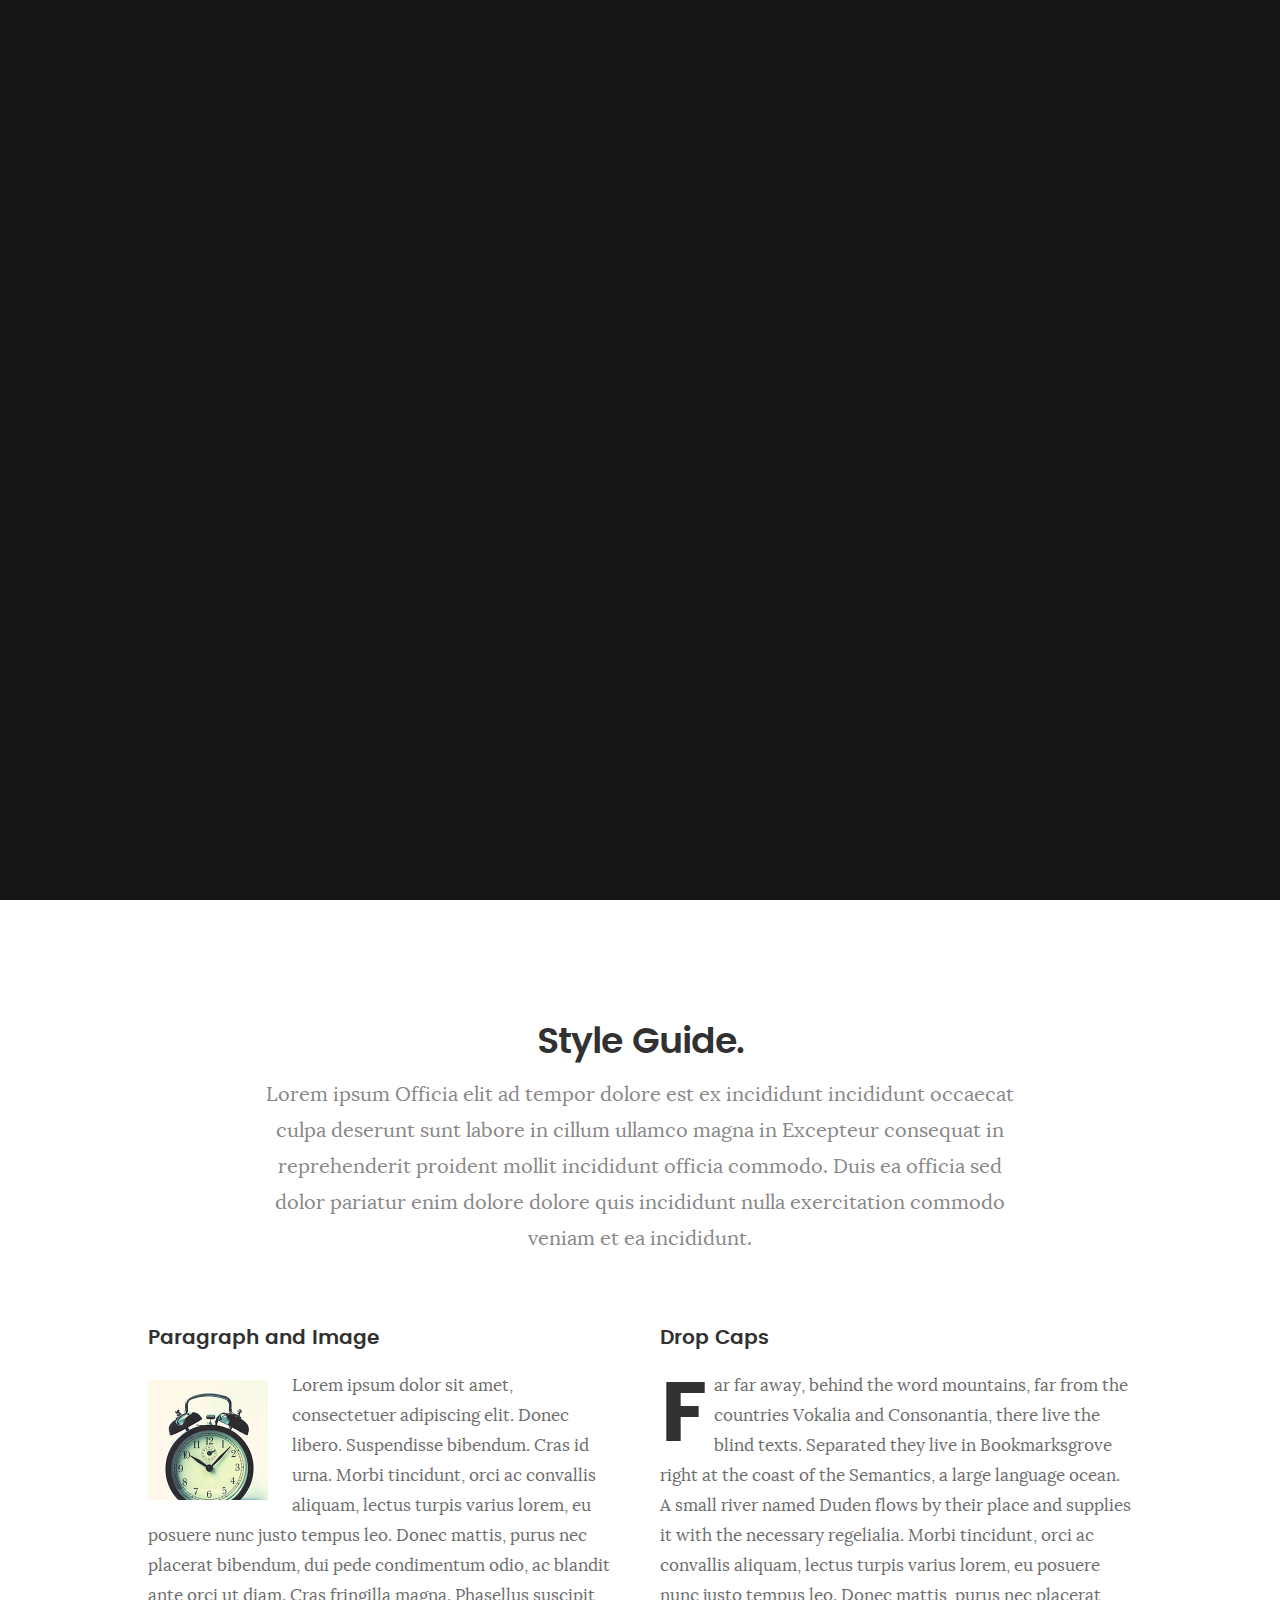
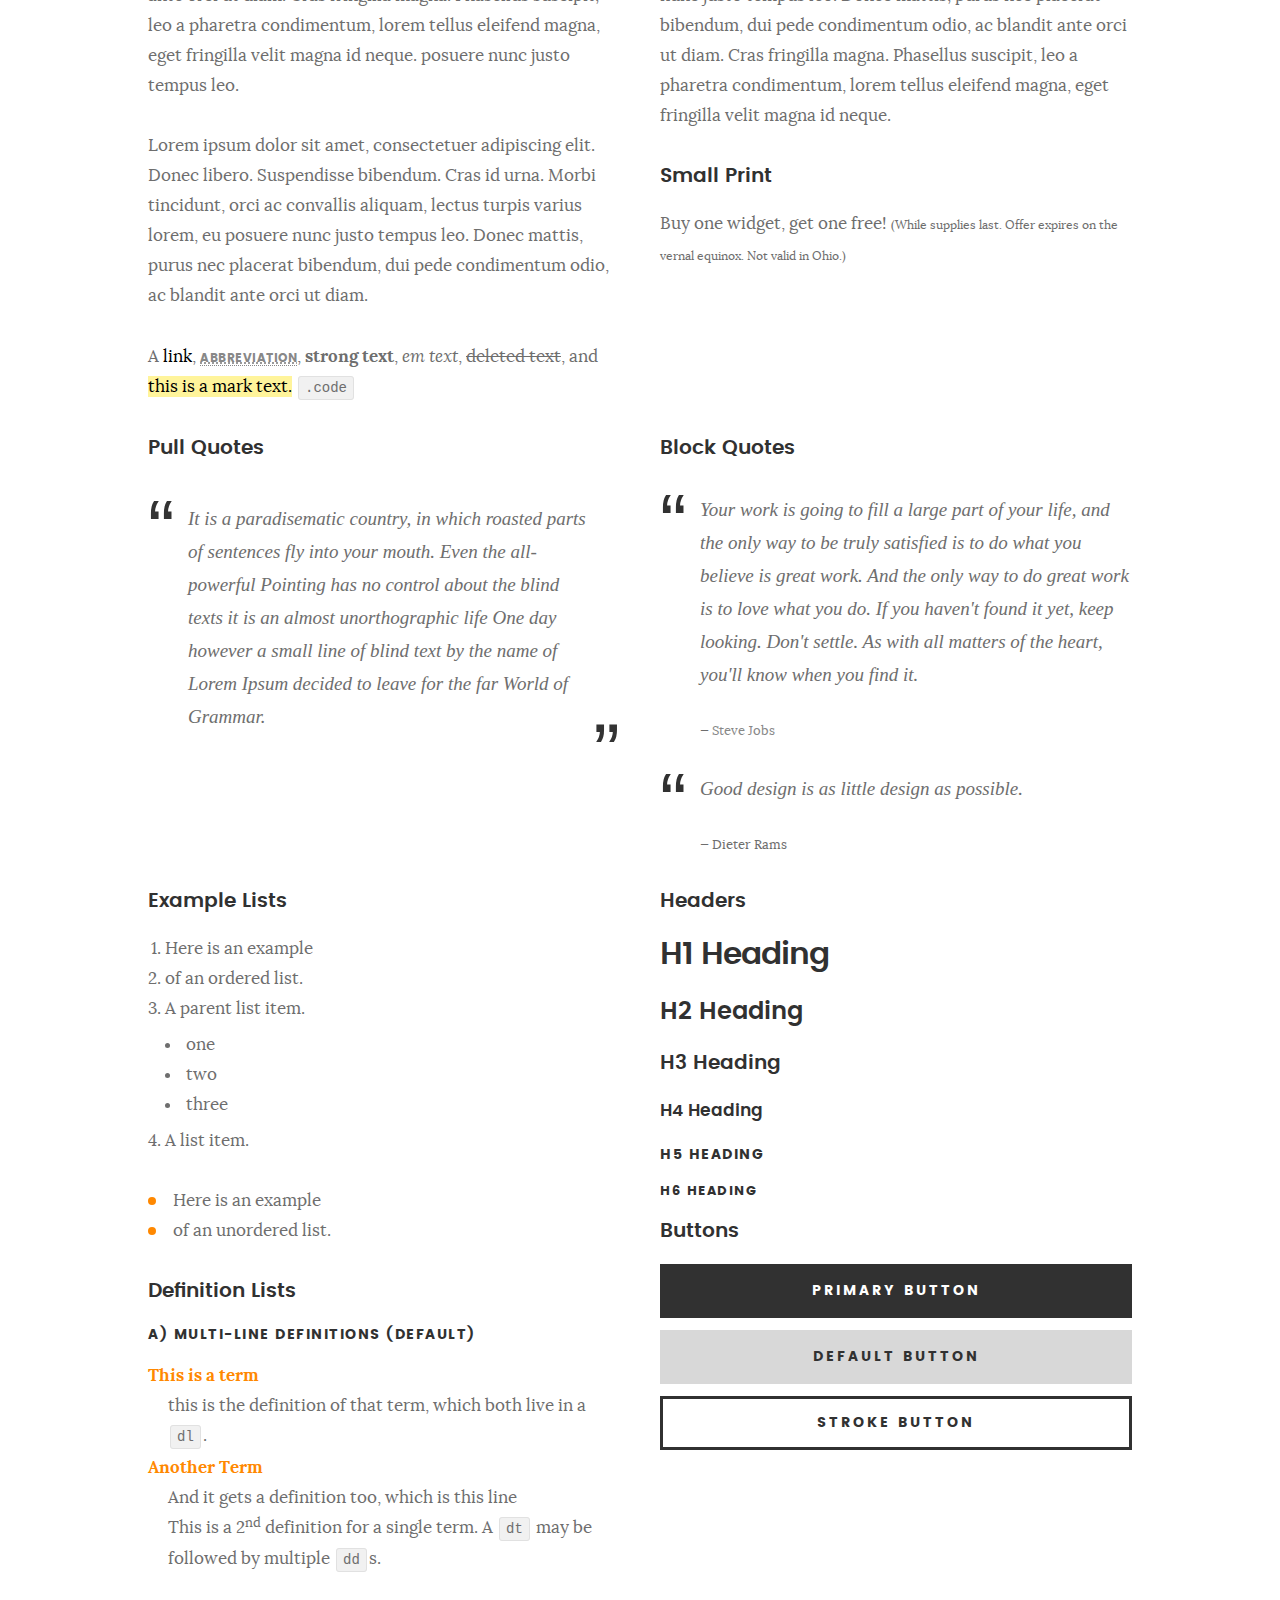
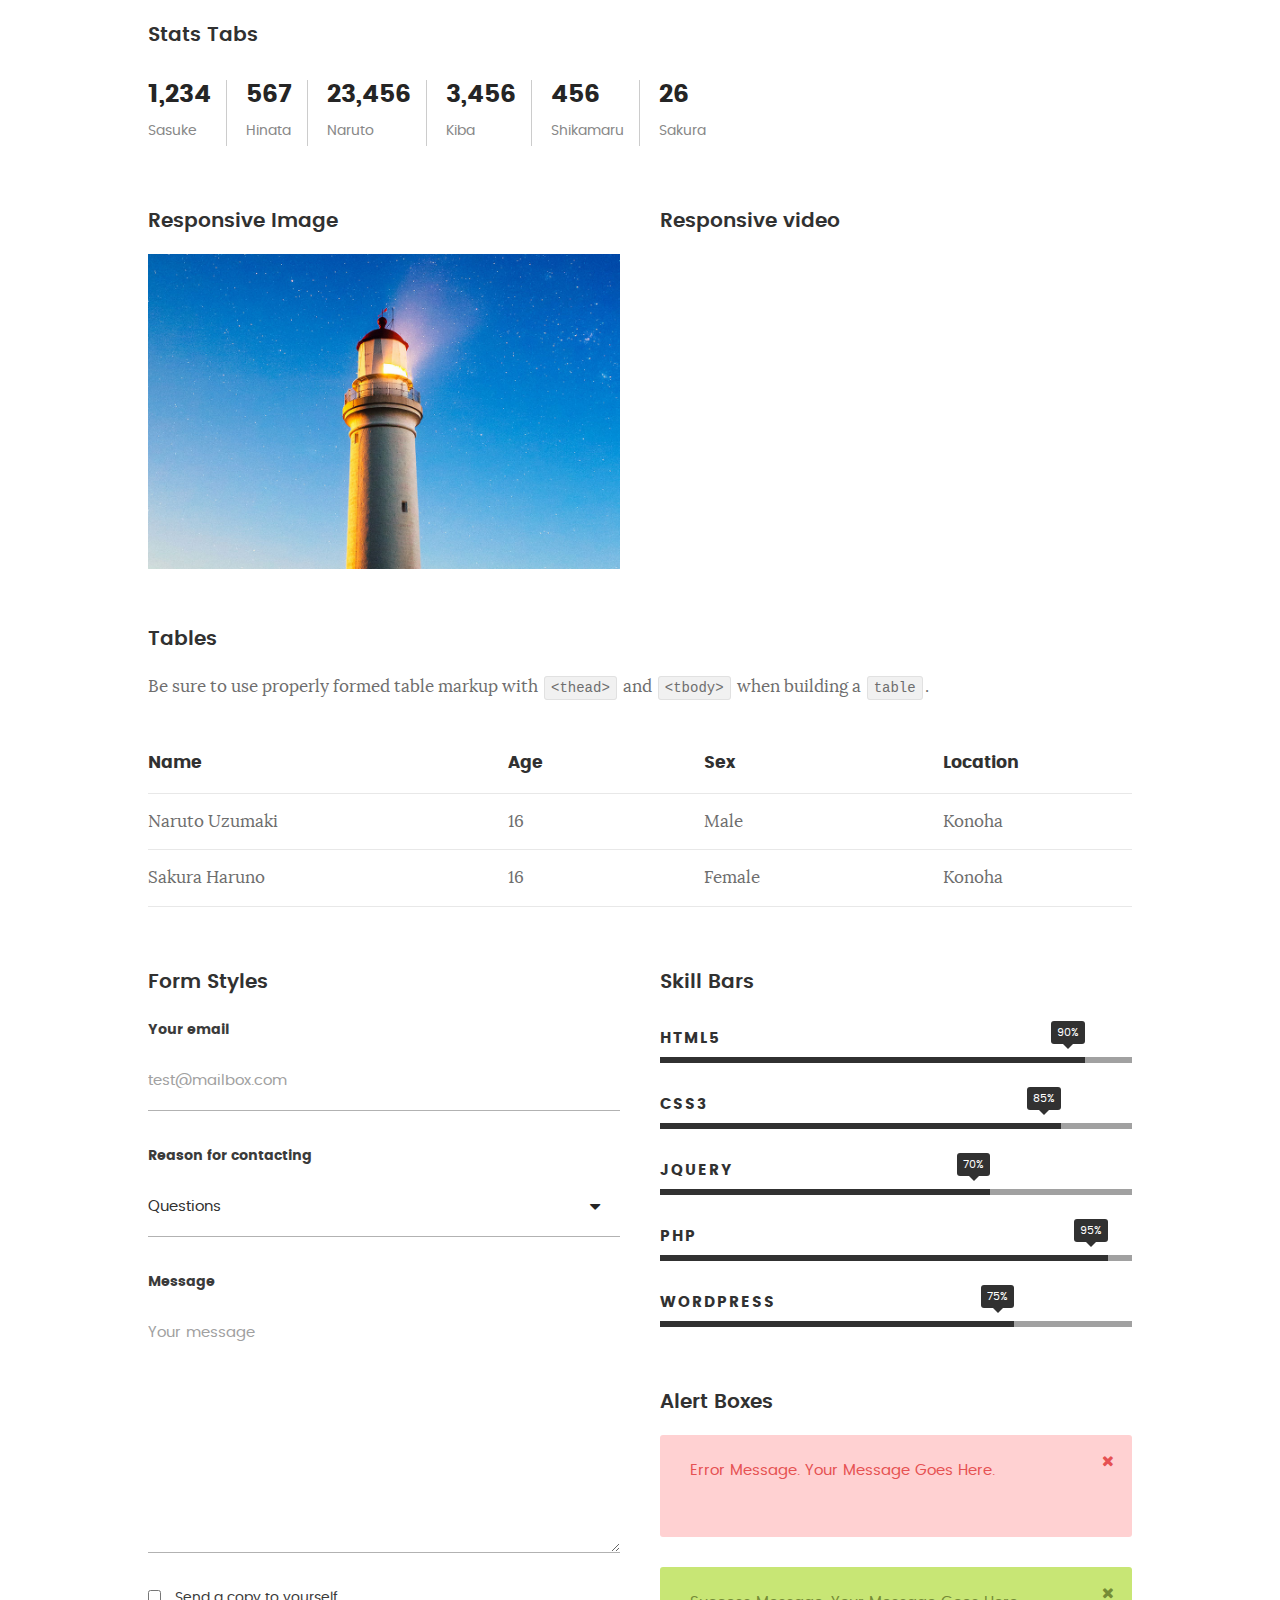
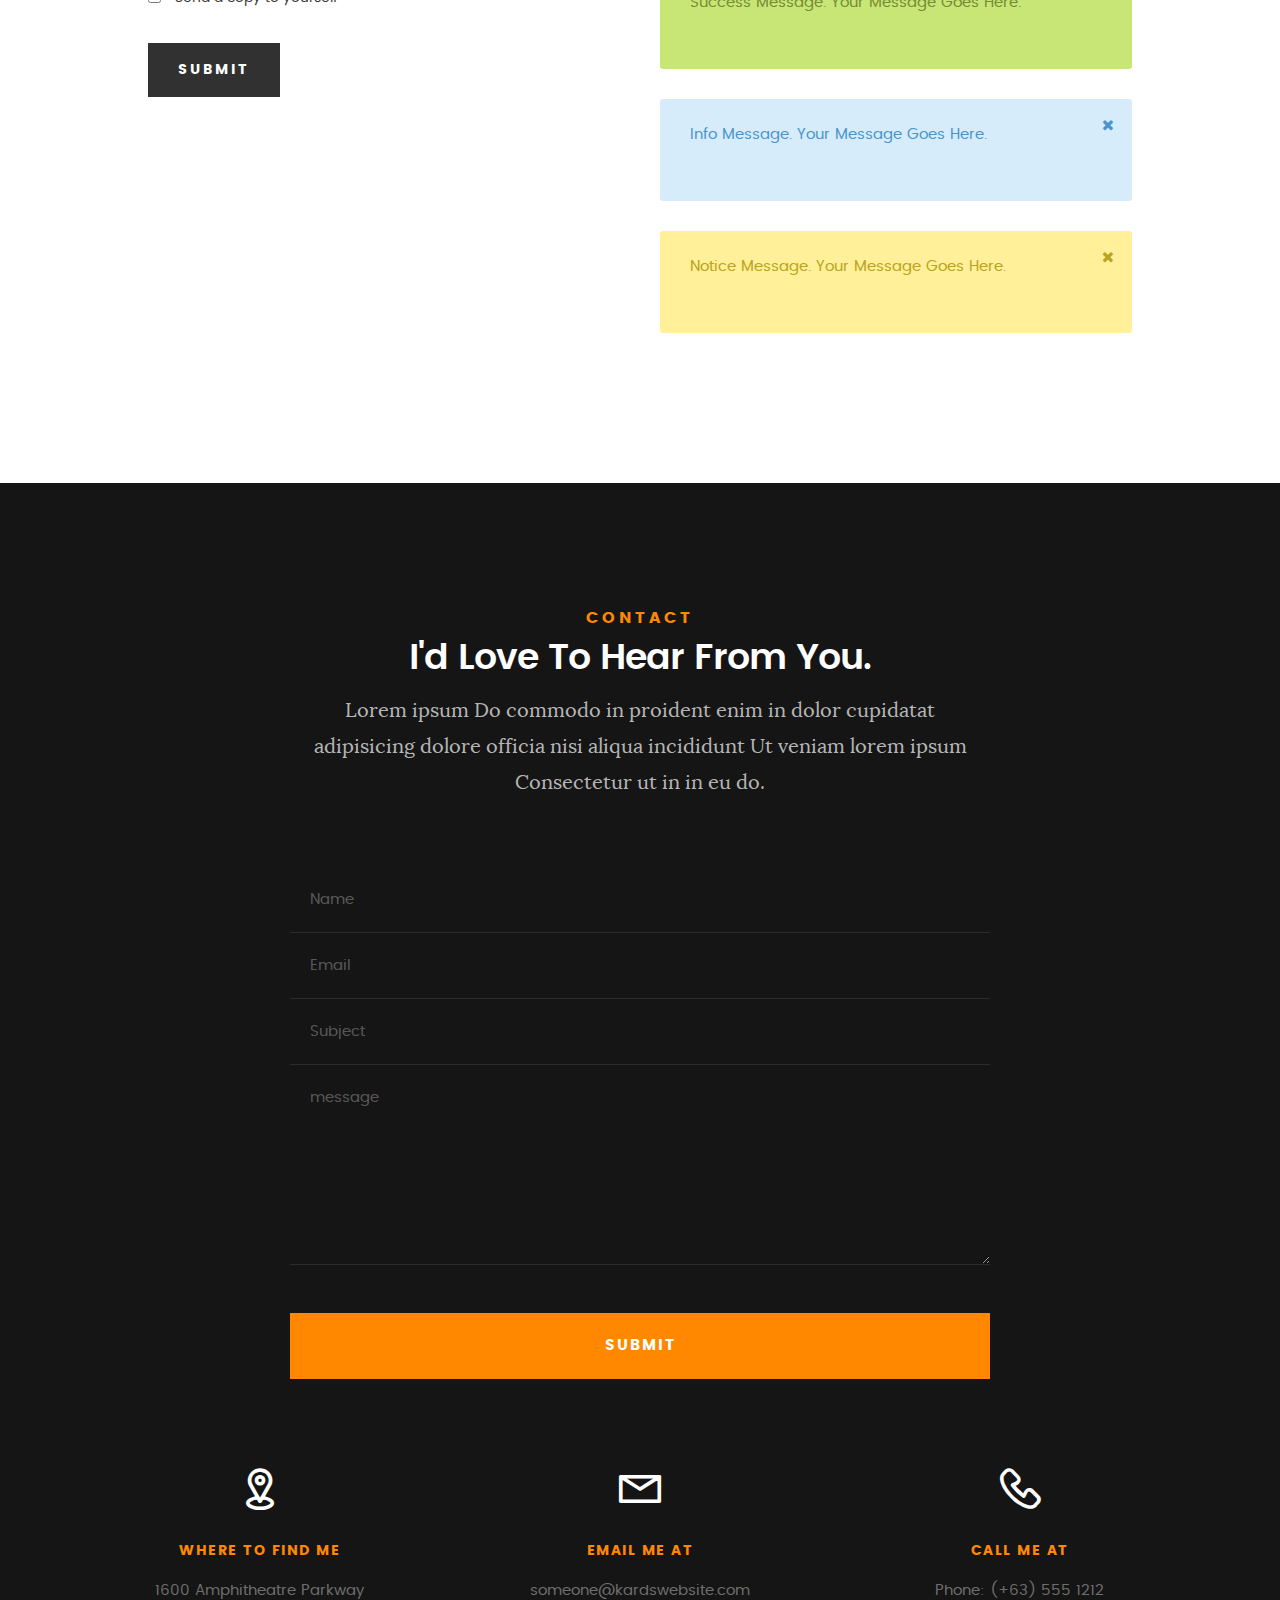
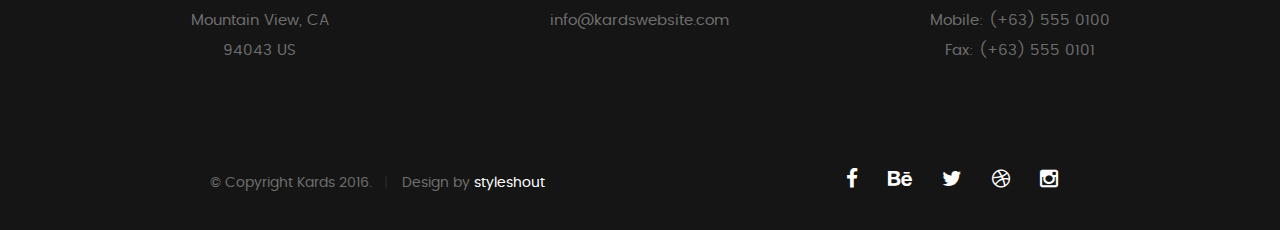
<file: styles.html>
<!DOCTYPE html>
<!--[if IE 8 ]><html class="no-js oldie ie8" lang="en"> <![endif]-->
<!--[if IE 9 ]><html class="no-js oldie ie9" lang="en"> <![endif]-->
<!--[if (gte IE 9)|!(IE)]><!--><html class="no-js" lang="en"> <!--<![endif]-->
<head>

   <!--- basic page needs
   ================================================== -->
   <meta charset="utf-8">
	<title>Style Demo - Kards</title>
	<meta name="description" content="">  
	<meta name="author" content="">

   <!-- mobile specific metas
   ================================================== -->
	<meta name="viewport" content="width=device-width, initial-scale=1, maximum-scale=1">

 	<!-- CSS
   ================================================== -->
   <link rel="stylesheet" href="css/base.css">  
   <link rel="stylesheet" href="css/main.css">
   <link rel="stylesheet" href="css/vendor.css">

   <style type="text/css" media="screen">

   	#styles { 
   		background: white;
   		padding-top: 12rem;
   		padding-bottom: 12rem;
   	}
   	#styles .row {
   		max-width: 1024px;
     	}
     	#styles .section-intro {
   		max-width: 800px;
     	}
      	
   </style>       

   <!-- script
   ================================================== -->
	<script src="js/modernizr.js"></script>
	<script src="js/pace.min.js"></script>

   <!-- favicons
	================================================== -->
	<link rel="icon" type="image/png" href="favicon.png">

</head>

<body id="top">

	<!-- header 
   ================================================== -->
   <header>   	
   	<div class="row">

   		<div class="top-bar">
   			<a class="menu-toggle" href="#"><span>Menu</span></a>

	   		<div class="logo">
		         <a href="index.html">KARDS</a>
		      </div>		      

		   	<nav id="main-nav-wrap">
					<ul class="main-navigation">
						<li><a href="index.html#intro" title="">Home</a></li>
						<li><a href="index.html#about" title="">About</a></li>
						<li><a href="index.html#resume" title="">Resume</a></li>
						<li><a href="index.html#portfolio" title="">Portfolio</a></li>
						<li><a href="index.html#services" title="">Services</a></li>					
						<li><a class="smoothscroll"  href="#contact" title="">Contact</a></li>	
						<li><a href="styles.html" title="">Style Demo</a></li>				
					</ul>
				</nav>    		
   		</div> <!-- /top-bar --> 
   		
   	</div> <!-- /row --> 		
   </header> <!-- /header -->

	<!-- intro section
   ================================================== -->
   <section id="intro">   

   	<div class="intro-overlay"></div>	

   	<div class="intro-content">
   		<div class="row">

   			<div class="col-twelve">

	   			<h5>Hello, World.</h5>
	   			<h1>I'm Juan Dela Cruz.</h1>

	   			<p class="intro-position">
	   				<span>Front-end Developer</span>
	   				<span>UI/UX Designer</span> 
	   			</p>

	   			<a class="button stroke smoothscroll" href="#about" title="">More About Me</a>

	   		</div>  
   			
   		</div>   		 		
   	</div> <!-- /intro-content --> 

   	<ul class="intro-social">        
         <li><a href="#"><i class="fa fa-facebook"></i></a></li>
         <li><a href="#"><i class="fa fa-behance"></i></a></li>
         <li><a href="#"><i class="fa fa-twitter"></i></a></li>
         <li><a href="#"><i class="fa fa-dribbble"></i></a></li>
         <li><a href="#"><i class="fa fa-instagram"></i></a></li>
      </ul> <!-- /intro-social -->      	

   </section> <!-- /intro -->


   <!-- Style Demo
   ================================================== -->
   <section id="styles">

   	<div class="row section-intro">

   		<div class="col-twelve">

   			<h1>Style Guide.</h1>

   			<p class="lead">Lorem ipsum Officia elit ad tempor dolore est ex incididunt incididunt occaecat culpa deserunt sunt labore in cillum ullamco magna in Excepteur consequat in reprehenderit proident mollit incididunt officia commodo.
   			Duis ea officia sed dolor pariatur enim dolore dolore quis incididunt nulla exercitation commodo veniam et ea incididunt.</p>   			

   		</div>

     	</div> <!-- /row -->

     	<div class="row">

     		<div class="col-six tab-full">

		      <h3>Paragraph and Image</h3>

		      <p><a href="#"><img width="120" height="120" class="pull-left" alt="sample-image" src="images/sample-image.jpg"></a>
		  		Lorem ipsum dolor sit amet, consectetuer adipiscing elit. Donec libero. Suspendisse bibendum.
		  		Cras id urna. Morbi tincidunt, orci ac convallis aliquam, lectus turpis varius lorem, eu
		  		posuere nunc justo tempus leo. Donec mattis, purus nec placerat bibendum, dui pede condimentum
		  		odio, ac blandit ante orci ut diam. Cras fringilla magna. Phasellus suscipit, leo a pharetra
		  		condimentum, lorem tellus eleifend magna, eget fringilla velit magna id neque.
		  		posuere nunc justo tempus leo. </p>

		  		<p>
		  		Lorem ipsum dolor sit amet, consectetuer adipiscing elit. Donec libero. Suspendisse bibendum.
		  		Cras id urna. Morbi tincidunt, orci ac convallis aliquam, lectus turpis varius lorem, eu
		  		posuere nunc justo tempus leo. Donec mattis, purus nec placerat bibendum, dui pede condimentum
		  		odio, ac blandit ante orci ut diam.	
 			   </p>

            <p>A <a href="#">link</a>,
  			   <abbr title="this really isn't a very good description">abbreviation</abbr>,
  			   <strong>strong text</strong>,
            <em>em text</em>,
  			   <del>deleted text</del>, and
            <mark>this is a mark text.</mark>
            <code>.code</code>
          	</p>

         </div>

         <div class="col-six tab-full">

            <h3>Drop Caps</h3>

	         <p class="drop-cap">Far far away, behind the word mountains, far from the countries Vokalia and Consonantia,
	         there live the blind texts. Separated they live in Bookmarksgrove right at the coast of the
	         Semantics, a large language ocean. A small river named Duden flows by their place and supplies it with the necessary regelialia. Morbi tincidunt, orci ac convallis aliquam, lectus turpis varius lorem, eu	posuere nunc justo tempus leo. Donec mattis, purus nec placerat bibendum, dui pede condimentum odio, ac blandit ante orci ut diam. Cras fringilla magna. Phasellus suscipit, leo a pharetra condimentum, lorem tellus eleifend magna, eget fringilla velit magna id neque.
		  		</p>

		      <h3>Small Print</h3>

		      <p>Buy one widget, get one free!
		  		<small>(While supplies last. Offer expires on the vernal equinox. Not valid in Ohio.)</small>
		  		</p>

		   </div>	         

		</div> <!-- /row -->

		<div class="row">

		  	<div class="col-six tab-full">

		      <h3>Pull Quotes</h3>

		      <aside class="pull-quote">
				   <blockquote>
					   <p>It is a paradisematic country, in which roasted parts of
		            sentences fly into your mouth. Even the all-powerful Pointing has no control about the blind
		            texts it is an almost unorthographic life One day however a small line of blind text by the name
		            of Lorem Ipsum decided to leave for the far World of Grammar.</p>
					</blockquote>
				</aside>

		   </div>

		   <div class="col-six tab-full">

		      <h3>Block Quotes</h3>

		      <blockquote cite="http://where-i-got-my-info-from.com">
				   <p>Your work is going to fill a large part of your life, and the only way to be truly satisfied is
		         to do what you believe is great work. And the only way to do great work is to love what you do.
		         If you haven't found it yet, keep looking. Don't settle. As with all matters of the heart, you'll know when you find it.
		         </p>
		
					<cite>
					   <a href="#">Steve Jobs</a>
					</cite>
			   </blockquote>

		      <blockquote>
		         <p>Good design is as little design as possible.</p>
		         <cite>Dieter Rams</cite>
		      </blockquote>

		   </div>

		</div> <!-- /row -->

		<div class="row half-bottom">

		 	<div class="col-six tab-full">

		      <h3>Example Lists</h3>

		      <ol>
				   <li>Here is an example</li>
				   <li>of an ordered list.</li>
				   <li>A parent list item.
				   	<ul>
				   		<li>one</li>
				   		<li>two</li>
				   		<li>three</li>
				   	</ul>
				   </li>
				   <li>A list item.</li>
			   </ol>

		      <ul class="disc">
				   <li>Here is an example</li>
				   <li>of an unordered list.</li>
			   </ul>	

			   <h3>Definition Lists</h3>	            

		      <h5>a) Multi-line Definitions (default)</h5>

		      <dl>
				   <dt><strong>This is a term</strong></dt>
				      <dd>this is the definition of that term, which both live in a <code>dl</code>.</dd>
				   <dt><strong>Another Term</strong></dt>
				      <dd>And it gets a definition too, which is this line</dd>
				      <dd>This is a 2<sup>nd</sup> definition for a single term. A <code>dt</code> may be followed by multiple <code>dd</code>s.</dd>
			   </dl>

		   </div>

		   <div class="col-six tab-full">		                  

		      <h3>Headers</h3>

		      <h1>H1 Heading</h1>
		      <h2>H2 Heading</h2>
		      <h3>H3 Heading</h3>
		      <h4>H4 Heading</h4>
		      <h5>H5 Heading</h5>
		      <h6>H6 Heading</h6>

		      <h3>Buttons</h3>

		    	<p>
		     		<a class="button button-primary full-width" href="#">Primary Button</a>
		     		<a class="button full-width" href="#">Default Button</a>
		     		<a class="button stroke full-width" href="#">Stroke Button</a>
		     	</p>

		   </div>

		</div> <!-- /row -->

		<div class="row">

		   <div class="col-twelve">

		    	<h3>Stats Tabs</h3>

		      <ul class="stats-tabs">
				   <li><a href="#">1,234 <em>Sasuke</em></a></li>
				   <li><a href="#">567 <em>Hinata</em></a></li>
				   <li><a href="#">23,456 <em>Naruto</em></a></li>
				   <li><a href="#">3,456 <em>Kiba</em></a></li>
				   <li><a href="#">456 <em>Shikamaru</em></a></li>
				   <li><a href="#">26 <em>Sakura</em></a></li>
				</ul>	      		

		   </div>	      	

		</div> <!-- /row -->

		<div class="row half-bottom">

      	<div class="col-six tab-full">

      		<h3>Responsive Image</h3>

      		<p><img src="images/portfolio/modals/m-lighthouse.jpg"></p>

      	</div>

      	<div class="col-six tab-full">

      		<h3>Responsive video</h3>

      		<div class="fluid-video-wrapper">
                  <iframe src="http://player.vimeo.com/video/14592941?title=0&amp;byline=0&amp;portrait=0&amp;color=F64B39" width="500" height="281" frameborder="0" webkitallowfullscreen mozallowfullscreen allowfullscreen></iframe> 
            </div>

      	</div>
      	
      </div> <!-- /row -->

      <div class="row add-bottom">

      	<div class="col-twelve">

      		<h3>Tables</h3>
      		<p>Be sure to use properly formed table markup with <code>&lt;thead&gt;</code> and <code>&lt;tbody&gt;</code> when building a <code>table</code>.</p>

      		<div class="table-responsive">

      			<table>
					  <thead>
					    <tr>
					      <th>Name</th>
					      <th>Age</th>
					      <th>Sex</th>
					      <th>Location</th>					    
					    </tr>
					  </thead>
					  <tbody>
					    <tr>
					      <td>Naruto Uzumaki</td>
					      <td>16</td>
					      <td>Male</td>
					      <td>Konoha</td>					    
					    </tr>
					    <tr>
					      <td>Sakura Haruno</td>
					      <td>16</td>
					      <td>Female</td>
					      <td>Konoha</td>			    
					    </tr>
					  </tbody>
					</table>

      		</div>     		

      	</div>
      	
      </div> <!--row -->

      <div class="row">

		   <div class="col-six tab-full">

		      <h3>Form Styles</h3>

		         <form>
			        	<div>
			         	<label for="sampleInput">Your email</label>
			         	<input class="full-width" type="email" placeholder="test@mailbox.com" id="sampleInput">
			         </div>
			         <div>
			         	<label for="sampleRecipientInput">Reason for contacting</label>
			         	<div class="ss-custom-select">
			         		<select class="full-width" id="sampleRecipientInput">
				           		<option value="Option 1">Questions</option>
				           		<option value="Option 2">Report</option>
				           		<option value="Option 3">Others</option>
				         	</select>
			         	</div>			         	
			         </div>
			       
			       	<label for="exampleMessage">Message</label>
			       	<textarea class="full-width" placeholder="Your message" id="exampleMessage"></textarea>

			        	<label class="add-bottom">
			           	<input type="checkbox">			            
			           	<span class="label-text">Send a copy to yourself</span>
			        	</label>
			       
			        	<input class="button-primary" type="submit" value="Submit">

			      </form>	            

		      </div>

		      <div class="col-six tab-full">

		      		<h3>Skill Bars</h3>

		      		<ul class="skill-bars">
						   <li>
						   	<div class="progress percent90"><span>90%</span></div>
						   	<strong>HTML5</strong>
						   </li>
						   <li>
						   	<div class="progress percent85"><span>85%</span></div>
						   	<strong>CSS3</strong>
						   </li>
						   <li>
						   	<div class="progress percent70"><span>70%</span></div>
						   	<strong>JQuery</strong>
						   </li>
						   <li>
						   	<div class="progress percent95"><span>95%</span></div>
						   	<strong>PHP</strong>
						   </li>
						   <li>

						   	<div class="progress percent75"><span>75%</span></div>
						   	<strong>Wordpress</strong>
						   </li>
		      
						</ul> <!-- /skill-bars -->

			        
			        <h3>Alert Boxes</h3> 
			        
			        <div class="alert-box ss-error hideit">
				        <p>Error Message. Your Message Goes Here.</p>
				        <i class="fa fa-times close"></i>
			        </div><!-- /error -->
			        
			        <div class="alert-box ss-success hideit">
				        <p>Success Message. Your Message Goes Here.</p>
				        <i class="fa fa-times close"></i>
			        </div><!-- /success -->
			        
			        <div class="alert-box ss-info hideit">
				         <p>Info Message. Your Message Goes Here.</p>
				        <i class="fa fa-times close"></i>
			        </div><!-- /info -->
			        
			        <div class="alert-box ss-notice hideit">
				        <p>Notice Message. Your Message Goes Here.</p>
				        <i class="fa fa-times close"></i>
			        </div><!-- /notice -->
			        
			  </div>	         

		</div> <!-- /row -->
		   	
   </section> <!--styles -->	

	
   <!-- contact
   ================================================== -->
	<section id="contact">

		<div class="row section-intro">
   		<div class="col-twelve">

   			<h5>Contact</h5>
   			<h1>I'd Love To Hear From You.</h1>

   			<p class="lead">Lorem ipsum Do commodo in proident enim in dolor cupidatat adipisicing dolore officia nisi aliqua incididunt Ut veniam lorem ipsum Consectetur ut in in eu do.</p>

   		</div> 
   	</div> <!-- /section-intro -->

   	<div class="row contact-form">

   		<div class="col-twelve">

            <!-- form -->
            <form name="contactForm" id="contactForm" method="post" action="">
      			<fieldset>

                  <div class="form-field">
 						   <input name="contactName" type="text" id="contactName" placeholder="Name" value="" minlength="2" required="">
                  </div>
                  <div class="form-field">
	      			   <input name="contactEmail" type="email" id="contactEmail" placeholder="Email" value="" required="">
	               </div>
                  <div class="form-field">
	     				   <input name="contactSubject" type="text" id="contactSubject" placeholder="Subject" value="">
	               </div>                       
                  <div class="form-field">
	                 	<textarea name="contactMessage" id="contactMessage" placeholder="message" rows="10" cols="50" required=""></textarea>
	               </div>                      
                 <div class="form-field">
                     <button class="submitform">Submit</button>
                     <div id="submit-loader">
                        <div class="text-loader">Sending...</div>                             
       				      <div class="s-loader">
								  	<div class="bounce1"></div>
								  	<div class="bounce2"></div>
								  	<div class="bounce3"></div>
								</div>
							</div>
                  </div>

      			</fieldset>
      		</form> <!-- Form End -->

            <!-- contact-warning -->
            <div id="message-warning"></div>            
            <!-- contact-success -->
      		<div id="message-success">
               <i class="fa fa-check"></i>Your message was sent, thank you!<br>
      		</div>

         </div> <!-- /col-twelve -->
   		
   	</div> <!-- /contact-form -->

   	<div class="row contact-info">

   		<div class="col-four tab-full">

   			<div class="icon">
   				<i class="icon-pin"></i>
   			</div>

   			<h5>Where to find me</h5>

   			<p>
            1600 Amphitheatre Parkway<br>
            Mountain View, CA<br>
            94043 US
            </p>

   		</div>

   		<div class="col-four tab-full collapse">

   			<div class="icon">
   				<i class="icon-mail"></i>
   			</div>

   			<h5>Email Me At</h5>

   			<p>someone@kardswebsite.com<br>
			   	info@kardswebsite.com			     
			   </p>

   		</div>

   		<div class="col-four tab-full">

   			<div class="icon">
   				<i class="icon-phone"></i>
   			</div>

   			<h5>Call Me At</h5>

   			<p>Phone: (+63) 555 1212<br>
			   	Mobile: (+63) 555 0100<br>
			     	Fax: (+63) 555 0101
			   </p>

   		</div>
   		
   	</div> <!-- /contact-info -->
		
	</section> <!-- /contact -->


   <!-- footer
   ================================================== -->

   <footer>
     	<div class="row">

     		<div class="col-six tab-full pull-right social">

     			<ul class="footer-social">        
			      <li><a href="#"><i class="fa fa-facebook"></i></a></li>
			      <li><a href="#"><i class="fa fa-behance"></i></a></li>
			      <li><a href="#"><i class="fa fa-twitter"></i></a></li>
			      <li><a href="#"><i class="fa fa-dribbble"></i></a></li>
			      <li><a href="#"><i class="fa fa-instagram"></i></a></li>
			   </ul> 
	      		
	      </div>

      	<div class="col-six tab-full">
	      	<div class="copyright">
		        	<span>© Copyright Kards 2016.</span> 
		        	<span>Design by <a href="http://www.styleshout.com/">styleshout</a></span>	         	
		         </div>		                  
	      	</div>

	      	<div id="go-top">
		         <a class="smoothscroll" title="Back to Top" href="#top"><i class="fa fa-long-arrow-up"></i></a>
		      </div>

      	</div> <!-- /row -->     	
   </footer>    

   <div id="preloader"> 
    	<div id="loader"></div>
   </div> 

   <!-- Java Script
   ================================================== --> 
   <script src="js/jquery-2.1.3.min.js"></script>
   <script src="js/plugins.js"></script>
   <script src="js/main.js"></script>

</body>

</html>
</file>
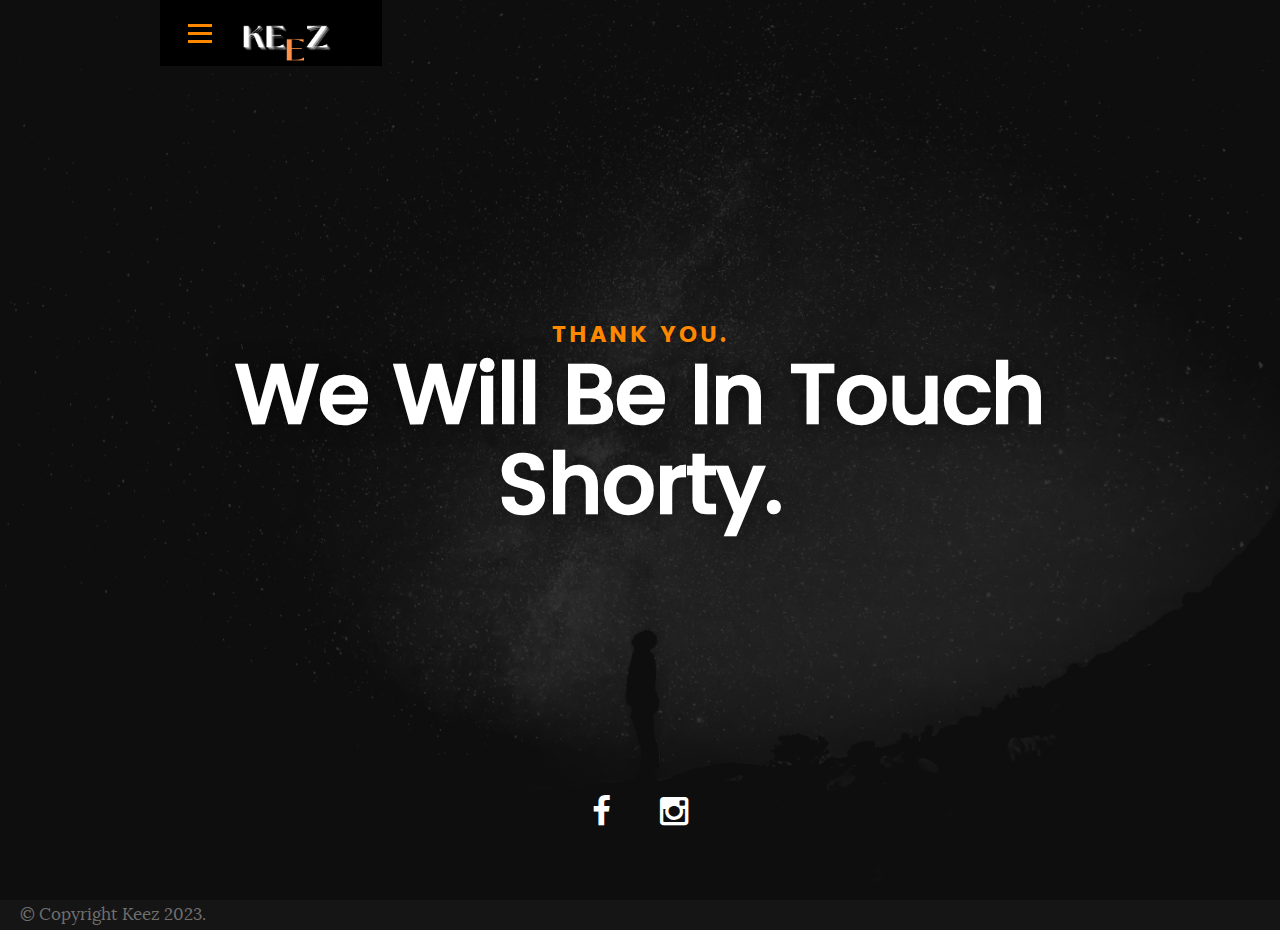
<file: submitted.html>
<!DOCTYPE html>
<!--[if IE 8 ]><html class="no-js oldie ie8" lang="en"> <![endif]-->
<!--[if IE 9 ]><html class="no-js oldie ie9" lang="en"> <![endif]-->
<!--[if (gte IE 9)|!(IE)]><!--><html class="no-js" lang="en"> <!--<![endif]-->
<head>

   <!--- basic page needs
   ================================================== -->
   <meta charset="utf-8">
	<title>Keez Web Development</title>
	<meta name="description" content="">  
	<meta name="author" content="">

   <!-- mobile specific metas
   ================================================== -->
	<meta name="viewport" content="width=device-width, initial-scale=1, maximum-scale=1">

 	<!-- CSS
   ================================================== -->
   <link rel="stylesheet" href="css/base.css">  
   <link rel="stylesheet" href="css/main.css">
   <link rel="stylesheet" href="css/vendor.css">     

   <!-- script
   ================================================== -->   
	<script src="js/modernizr.js"></script>
	<script src="js/pace.min.js"></script>

   <!-- favicons
	================================================== -->
	<link rel="icon" type="image/png" href="images/KEEZ.png">

</head>

<body id="top">

	<!-- header 
   ================================================== -->
   <header>   	
   	<div class="row">

   		<div class="top-bar">
   			<a class="menu-toggle" href="#"><span>Menu</span></a>

	   		<div class="logo">
		          <a href="index.html"><img src="images/KEEZ2.png" alt=""></a>
		      </div>		      

		   	<nav id="main-nav-wrap">
					<ul class="main-navigation">
						
						
									
					</ul>
				</nav>    		
   		</div> <!-- /top-bar --> 
   		
   	</div> <!-- /row --> 		
   </header> <!-- /header -->

	<!-- intro section
   ================================================== -->
   <section id="intro">   

   	<div class="intro-overlay"></div>	

   	<div class="intro-content">
   		<div class="row">

   			<div class="col-twelve">

	   			<h5>Thank You.</h5>
	   			<h1>We Will Be In Touch Shorty.</h1>

	   			
	   			

	   		</div>  
   			
   		</div>   		 		
   	</div> <!-- /intro-content --> 

   	<ul class="intro-social">        
		<li><a href="https://www.facebook.com/profile.php?id=100077630387673"><i class="fa fa-facebook"></i></a></li>
         
		<li><a href="https://www.instagram.com/keezwebdev/"><i class="fa fa-instagram"></i></a></li>
      </ul> <!-- /intro-social -->      	

   </section> <!-- /intro -->


   <!-- about section
   ================================================== -->
  

      	<div class="col-six tab-full">
	      	<div class="copyright">
		        	<span>© Copyright Keez 2023.</span> 
		        	         	
		         </div>		                  
	      	</div>

	      	<div id="go-top">
		         <a class="smoothscroll" title="Back to Top" href="#top"><i class="fa fa-long-arrow-up"></i></a>
		      </div>

      	</div> <!-- /row -->     	
   </footer>  

   

   <!-- Java Script
   ================================================== --> 
   <script src="js/jquery-2.1.3.min.js"></script>
   <script src="js/plugins.js"></script>
   <script src="js/main.js"></script>

</body>

</html>
</file>
<file: css/base.css>
/**
 * =================================================================== 
 *
 *  Kards v1.0 Base Stylesheet
 *  url: styleshout.com
 *  03-01-2016
 *  ------------------------------------------------------------------
 *  TOC:
 *  01. reset
 *  02. basic/base setup styles
 *  03. grid
 *  04. MISC
 *
 * =================================================================== 
 */

/** 
 * ===================================================================
 * 01. reset - normalize.css v3.0.2 | MIT License | git.io/normalize
 *
 * ------------------------------------------------------------------- 
 */
html {
	font-family: sans-serif;
	-ms-text-size-adjust: 100%;
	-webkit-text-size-adjust: 100%;
}

body {
	margin: 0;
}

article,
aside,
details,
figcaption,
figure,
footer,
header,
hgroup,
main,
menu,
nav,
section,
summary {
	display: block;
}

audio,
canvas,
progress,
video {
	display: inline-block;
	vertical-align: baseline;
}

audio:not([controls]) {
	display: none;
	height: 0;
}

[hidden],
template {
	display: none;
}

a {
	background: transparent;
}

a:active,
a:hover {
	outline: 0;
}

abbr[title] {
	border-bottom: 1px dotted;
}

b,
strong {
	font-weight: bold;
}

dfn {
	font-style: italic;
}

h1 {
	font-size: 2em;
	margin: 0.67em 0;
}

mark {
	background: #ff0;
	color: #000;
}

small {
	font-size: 80%;
}

sub,
sup {
	font-size: 75%;
	line-height: 0;
	position: relative;
	vertical-align: baseline;
}

sup {
	top: -0.5em;
}

sub {
	bottom: -0.25em;
}

img {
	border: 0;
}

svg:not(:root) {
	overflow: hidden;
}

figure {
	margin: 1em 40px;
}

hr {
	-moz-box-sizing: content-box;
	box-sizing: content-box;
	height: 0;
}

pre {
	overflow: auto;
}

code,
kbd,
pre,
samp {
	font-family: monospace, monospace;
	font-size: 1em;
}

button,
input,
optgroup,
select,
textarea {
	color: inherit;
	font: inherit;
	margin: 0;
}

button {
	overflow: visible;
}

button,
select {
	text-transform: none;
}

button,
html input[type="button"],
input[type="reset"],
input[type="submit"] {
	-webkit-appearance: button;
	cursor: pointer;
}

button[disabled],
html input[disabled] {
	cursor: default;
}

button::-moz-focus-inner,
input::-moz-focus-inner {
	border: 0;
	padding: 0;
}

input {
	line-height: normal;
}

input[type="checkbox"],
input[type="radio"] {
	box-sizing: border-box;
	padding: 0;
}

input[type="number"]::-webkit-inner-spin-button,
input[type="number"]::-webkit-outer-spin-button {
	height: auto;
}

input[type="search"] {
	-webkit-appearance: textfield;
	-moz-box-sizing: content-box;
	-webkit-box-sizing: content-box;
	box-sizing: content-box;
}

input[type="search"]::-webkit-search-cancel-button,
input[type="search"]::-webkit-search-decoration {
	-webkit-appearance: none;
}

fieldset {
	border: 1px solid #c0c0c0;
	margin: 0 2px;
	padding: 0.35em 0.625em 0.75em;
}

legend {
	border: 0;
	padding: 0;
}

textarea {
	overflow: auto;
}

optgroup {
	font-weight: bold;
}

table {
	border-collapse: collapse;
	border-spacing: 0;
}

td,
th {
	padding: 0;
}

/** 
 * ===================================================================
 * 02. basic/base setup styles - (_basic.scss)
 *
 * ------------------------------------------------------------------- 
 */
html {
	font-size: 62.5%;
	box-sizing: border-box;
}

*,
*::before,
*::after {
	box-sizing: inherit;
}

body {
	font-weight: normal;
	line-height: 1;
	text-rendering: optimizeLegibility;
	word-wrap: break-word;
	-webkit-overflow-scrolling: touch;
	-webkit-text-size-adjust: none;
}

body,
input,
button {
	-moz-osx-font-smoothing: grayscale;
	-webkit-font-smoothing: antialiased;
}

/**
 * Media - (_basic.scss)
 * ------------------------------------------------------------------- 
 */
img,
video {
	max-width: 100%;
	height: auto;
}

/**
 * Typography resets - (_basic.scss)
 * ------------------------------------------------------------------- 
 */
div,
dl,
dt,
dd,
ul,
ol,
li,
h1,
h2,
h3,
h4,
h5,
h6,
pre,
form,
p,
blockquote,
th,
td {
	margin: 0;
	padding: 0;
}

h1,
h2,
h3,
h4,
h5,
h6 {
	-webkit-font-variant-ligatures: common-ligatures;
	-moz-font-variant-ligatures: common-ligatures;
	font-variant-ligatures: common-ligatures;
	text-rendering: optimizeLegibility;
}

em,
i {
	font-style: italic;
	line-height: inherit;
}

strong,
b {
	font-weight: bold;
	line-height: inherit;
}

small {
	font-size: 60%;
	line-height: inherit;
}

ol,
ul {
	list-style: none;
}

li {
	display: block;
}

/**
 * links - (_basic.scss)
 * ------------------------------------------------------------------- 
 */
a {
	text-decoration: none;
	line-height: inherit;
}

a img {
	border: none;
}

/**
 * inputs - (_basic.scss)
 * ------------------------------------------------------------------- 
 */
fieldset {
	margin: 0;
	padding: 0;
}

input[type="email"],
input[type="number"],
input[type="search"],
input[type="text"],
input[type="tel"],
input[type="url"],
input[type="password"],
textarea {
	-webkit-appearance: none;
	-moz-appearance: none;
	-ms-appearance: none;
	-o-appearance: none;
	appearance: none;
}

/** 
 * ===================================================================
 * 03. grid - (_grid.scss)
 *
 * ------------------------------------------------------------------- 
 */
.row {
	width: 94%;
	max-width: 1140px;
	margin: 0 auto;
}

.row:before,
.row:after {
	content: "";
	display: table;
}

.row:after {
	clear: both;
}

.row .row {
	width: auto;
	max-width: none;
	margin-left: -20px;
	margin-right: -20px;
}

[class*="col-"],
.bgrid {
	float: left;
}

[class*="col-"] + [class*="col-"].end {
	float: right;
}

[class*="col-"] {
	padding: 0 20px;
}

.col-one {
	width: 8.33333%;
}

.col-two,
.col-1-6 {
	width: 16.66667%;
}

.col-three,
.col-1-4 {
	width: 25%;
}

.col-four,
.col-1-3 {
	width: 33.33333%;
}

.col-five {
	width: 41.66667%;
}

.col-six,
.col-1-2 {
	width: 50%;
}

.col-seven {
	width: 58.33333%;
}

.col-eight,
.col-2-3 {
	width: 66.66667%;
}

.col-nine,
.col-3-4 {
	width: 75%;
}

.col-ten,
.col-5-6 {
	width: 83.33333%;
}

.col-eleven {
	width: 91.66667%;
}

.col-twelve,
.col-full {
	width: 100%;
}

/**
 * small screens - (_grid.scss)
 * --------------------------------------------------------------- 
 */
@media screen and (max-width:1024px) {
	.row .row {
		margin-left: -18px;
		margin-right: -18px;
	}

	[class*="col-"] {
		padding: 0 18px;
	}

}

/**
 * tablets - (_grid.scss)
 * --------------------------------------------------------------- 
 */
@media screen and (max-width:768px) {
	.row {
		width: auto;
		padding-left: 30px;
		padding-right: 30px;
	}

	.row .row {
		padding-left: 0;
		padding-right: 0;
		margin-left: -15px;
		margin-right: -15px;
	}

	[class*="col-"] {
		padding: 0 15px;
	}

	.tab-1-4 {
		width: 25%;
	}

	.tab-1-3 {
		width: 33.33333%;
	}

	.tab-1-2 {
		width: 50%;
	}

	.tab-2-3 {
		width: 66.66667%;
	}

	.tab-3-4 {
		width: 75%;
	}

	.tab-full {
		width: 100%;
	}

}

/**
 * large mobile devices - (_grid.scss)
 * --------------------------------------------------------------- 
 */
@media screen and (max-width:600px) {
	.row {
		padding-left: 25px;
		padding-right: 25px;
	}

	.row .row {
		margin-left: -10px;
		margin-right: -10px;
	}

	[class*="col-"] {
		padding: 0 10px;
	}

	.mob-1-4 {
		width: 25%;
	}

	.mob-1-2 {
		width: 50%;
	}

	.mob-3-4 {
		width: 75%;
	}

	.mob-full {
		width: 100%;
	}

}

/**
 * small mobile devices - (_grid.scss)
 * --------------------------------------------------------------- 
 */
@media screen and (max-width:400px) {
	.row .row {
		padding-left: 0;
		padding-right: 0;
		margin-left: 0;
		margin-right: 0;
	}

	[class*="col-"] {
		width: 100% !important;
		float: none !important;
		clear: both !important;
		margin-left: 0;
		margin-right: 0;
		padding: 0;
	}

	[class*="col-"] + [class*="col-"].end {
		float: none;
	}

}

/** 
 * ===================================================================
 * block grids - (_grid.scss)
 *
 * ------------------------------------------------------------------- 
 */
[class*="block-"]:before,
[class*="block-"]:after {
	content: "";
	display: table;
}

[class*="block-"]:after {
	clear: both;
}

.block-1-6 .bgrid {
	width: 16.66667%;
}

.block-1-4 .bgrid {
	width: 25%;
}

.block-1-3 .bgrid {
	width: 33.33333%;
}

.block-1-2 .bgrid {
	width: 50%;
}

/**
 * Clearing for block grid columns. Allow columns with 
 * different heights to align properly.
 */
.block-1-6 .bgrid:nth-child(6n+1),
.block-1-4 .bgrid:nth-child(4n+1),
.block-1-3 .bgrid:nth-child(3n+1),
.block-1-2 .bgrid:nth-child(2n+1) {
	clear: both;
}

/**
 * small screens - (_grid.scss)
 * --------------------------------------------------------------- 
 */
@media screen and (max-width:1024px) {
	.block-s-1-6 .bgrid {
		width: 16.66667%;
	}

	.block-s-1-4 .bgrid {
		width: 25%;
	}

	.block-s-1-3 .bgrid {
		width: 33.33333%;
	}

	.block-s-1-2 .bgrid {
		width: 50%;
	}

	.block-s-full .bgrid {
		width: 100%;
		clear: both;
	}

	[class*="block-s-"] .bgrid:nth-child(n) {
		clear: none;
	}

	.block-s-1-6 .bgrid:nth-child(6n+1),
	.block-s-1-4 .bgrid:nth-child(4n+1),
	.block-s-1-3 .bgrid:nth-child(3n+1),
	.block-s-1-2 .bgrid:nth-child(2n+1) {
		clear: both;
	}

}

/**
 * tablets - (_grid.scss)
 * --------------------------------------------------------------- 
 */
@media screen and (max-width:768px) {
	.block-tab-1-6 .bgrid {
		width: 16.66667%;
	}

	.block-tab-1-4 .bgrid {
		width: 25%;
	}

	.block-tab-1-3 .bgrid {
		width: 33.33333%;
	}

	.block-tab-1-2 .bgrid {
		width: 50%;
	}

	.block-tab-full .bgrid {
		width: 100%;
		clear: both;
	}

	[class*="block-tab-"] .bgrid:nth-child(n) {
		clear: none;
	}

	.block-tab-1-6 .bgrid:nth-child(6n+1),
	.block-tab-1-4 .bgrid:nth-child(4n+1),
	.block-tab-1-3 .bgrid:nth-child(3n+1),
	.block-tab-1-2 .bgrid:nth-child(2n+1) {
		clear: both;
	}

}

/**
 * large mobile devices - (_grid.scss)
 * --------------------------------------------------------------- 
 */
@media screen and (max-width:600px) {
	.block-mob-1-6 .bgrid {
		width: 16.66667%;
	}

	.block-mob-1-4 .bgrid {
		width: 25%;
	}

	.block-mob-1-3 .bgrid {
		width: 33.33333%;
	}

	.block-mob-1-2 .bgrid {
		width: 50%;
	}

	.block-mob-full .bgrid {
		width: 100%;
		clear: both;
	}

	[class*="block-mob-"] .bgrid:nth-child(n) {
		clear: none;
	}

	.block-mob-1-6 .bgrid:nth-child(6n+1),
	.block-mob-1-4 .bgrid:nth-child(4n+1),
	.block-mob-1-3 .bgrid:nth-child(3n+1),
	.block-mob-1-2 .bgrid:nth-child(2n+1) {
		clear: both;
	}

}

/**
 * stack on small mobile devices - (_grid.scss)
 * --------------------------------------------------------------- 
 */
@media screen and (max-width:400px) {
	.stack .bgrid {
		width: 100% !important;
		float: none !important;
		clear: both !important;
		margin-left: 0;
		margin-right: 0;
	}

}

/** 
 * ===================================================================
 * 04. MISC  - (_grid.scss)
 *
 * ------------------------------------------------------------------- 
 */

/**
 * Clearing - (http://nicolasgallagher.com/micro-clearfix-hack/
 */
.group:before,
.group:after {
	content: "";
	display: table;
}

.group:after {
	clear: both;
}

/**
 * Misc Helper Styles 
 */
.hide {
	display: none;
}

.invisible {
	visibility: hidden;
}

.antialiased {
	-webkit-font-smoothing: antialiased;
	-moz-osx-font-smoothing: grayscale;
}

.remove-bottom {
	margin-bottom: 0;
}

.half-bottom {
	margin-bottom: 1.5rem !important;
}

.add-bottom {
	margin-bottom: 3rem !important;
}

.no-border {
	border: none;
}

.full-width {
	width: 100%;
}

.text-center {
	text-align: center;
}

.text-left {
	text-align: left;
}

.text-right {
	text-align: right;
}

.pull-left {
	float: left;
}

.pull-right {
	float: right;
}

.align-center {
	margin-left: auto;
	margin-right: auto;
	text-align: center;
}

/*# sourceMappingURL=base.css.map */
</file>
<file: css/main.css>
/**
 * =================================================================== 
 *
 *  Kards v1.0 Main Stylesheet
 *  url: styleshout.com
 *  03-01-2016
 *  ------------------------------------------------------------------
 *  TOC:
 *  01. webfonts and iconfonts
 *  02. base style overrides
 *  03. typography & general theme styles
 *  04. preloader
 *  05. forms
 *  06. buttons 
 *  07. other components
 *  08. common styles
 *  09. header styles
 *  10. intro
 *  11. about
 *  12. resume
 *  13. portfolio
 *  14. call-to-action section
 *  15. services
 *  16. stats
 *  17. contact
 *  18. footer
 *
 * =================================================================== 
 */


/** 
 * ===================================================================
 * 01. webfonts and iconfonts - (_document-setup.scss)
 *
 * ------------------------------------------------------------------- 
 */
@import url("fonts.css");
@import url("font-awesome/css/font-awesome.min.css");
@import url("micons/micons.css");


/** 
 * ===================================================================
 * 02. base style overrides - (_document-setup.scss)
 *
 * ------------------------------------------------------------------- 
 */
html {
	font-size: 10px;
}

@media only screen and (max-width:1024px) {
	html {
		font-size: 9.411764705882353px;
	}
}
@media only screen and (max-width:768px) {
	html {
		font-size: 10px;
	}
}
@media only screen and (max-width:400px) {
	html {
		font-size: 9.411764705882353px;
	}
}

html, body {
	height: 100%;
}
body {
	background: #151515;
	font-family: "lora-regular", serif;
	font-size: 1.7rem;
	line-height: 3rem;
	color: #6e6e6e;
}

/**
 * links - (_document-setup.scss)
 * -------------------------------------------------------------------
 */
a, a:visited {
	color: #000000;
	-moz-transition: all 0.3s ease-in-out;
	-o-transition: all 0.3s ease-in-out;
	-webkit-transition: all 0.3s ease-in-out;
	-ms-transition: all 0.3s ease-in-out;
	transition: all 0.3s ease-in-out;
}
a:hover, a:focus, a:active {
	color: #ff8800;
	outline: 0;
}

/** 
 * ===================================================================
 * 03. typography & general theme styles - (_document-setup.scss)
 *
 * ------------------------------------------------------------------- 
 */
h1, h2, h3, h4, h5, h6, .h01, .h02, .h03, .h04, .h05, .h06 {
	font-family: "poppins-semibold", sans-serif;
	color: #313131;
	font-style: normal;
	text-rendering: optimizeLegibility;
	margin-bottom: 2.1rem;
}
h3, .h03, h4, .h04 {
	margin-bottom: 1.8rem;
}
h5, .h05, h6, .h06 {
	font-family: "poppins-bold";
	margin-bottom: 1.2rem;
}
h1, .h01 {
	font-size: 3.1rem;
	line-height: 1.355;
	letter-spacing: -.1rem;
}
@media only screen and (max-width:600px) {
	h1, .h01 {
		font-size: 2.6rem;
		letter-spacing: -.07rem;
	}
}
h2, .h02 {
	font-size: 2.4rem;
	line-height: 1.25;
}
h3, .h03 {
	font-size: 2rem;
	line-height: 1.5;
}
h4, .h04 {
	font-size: 1.7rem;
	line-height: 1.765;
}
h5, .h05 {
	font-size: 1.4rem;
	line-height: 1.714;
	text-transform: uppercase;
	letter-spacing: .15rem;
}
h6, .h06 {
	font-size: 1.3rem;
	line-height: 1.846;
	text-transform: uppercase;
	letter-spacing: .15rem;
}
p img {
	margin: 0;
}
p.lead {
	font-family: "lora-regular", serif;
	font-size: 2rem;
	line-height: 1.8;
	color: #888888;
}
@media only screen and (max-width:768px) {
	p.lead {
		font-size: 1.7rem;
	}
}
em, i, strong, b {
	font-size: 1.7rem;
	line-height: 3rem;
	font-style: normal;
	font-weight: normal;
}
em, i {
	font-family: "lora-italic", serif;
}
strong, b {
	font-family: "lora-bold", serif;
}
small {
	font-size: 1.2rem;
	line-height: inherit;
}
blockquote {
	margin: 3rem 0;
	padding-left: 4rem;
	position: relative;
}
blockquote:before {
	content: "\201C";
	font-size: 8rem;
	line-height: 0px;
	margin: 0;
	color: #313131;
	font-family: arial, sans-serif;
	position: absolute;
	top: 3rem;
	left: 0;
}
blockquote p {
	font-family: georgia, serif;
	font-style: italic;
	padding: 0;
	font-size: 1.9rem;
	line-height: 1.737;
}
blockquote cite {
	display: block;
	font-size: 1.3rem;
	font-style: normal;
	line-height: 1.616;
}
blockquote cite:before {
	content: "\2014 \0020";
}
blockquote cite a, blockquote cite a:visited {
	color: #888888;
	border: none;
}
abbr {
	font-family: "poppins-bold", serif;
	font-variant: small-caps;
	text-transform: lowercase;
	letter-spacing: .05rem;
	color: #888888;
}
var, kbd, samp, code, pre {
	font-family: Consolas, "Andale Mono", Courier, "Courier New", monospace;
}
pre {
	padding: 2.4rem 3rem 3rem;
	background: #F1F1F1;
}
code {
	font-size: 1.4rem;
	margin: 0 .2rem;
	padding: .3rem .6rem;
	white-space: nowrap;
	background: #F1F1F1;
	border: 1px solid #E1E1E1;
	border-radius: 3px;
}
pre > code {
	display: block;
	white-space: pre;
	line-height: 2;
	padding: 0;
	margin: 0;
}
pre.prettyprint > code {
	border: none;
}
del {
	text-decoration: line-through;
}
abbr[title], dfn[title] {
	border-bottom: 1px dotted;
	cursor: help;
}
mark {
	background: #FFF49B;
	color: #000;
}
hr {
	border: solid #d2d2d2;
	border-width: 1px 0 0;
	clear: both;
	margin: 2.4rem 0 1.5rem;
	height: 0;
}

/**
 * Lists - (_document-setup.scss)  
 * -------------------------------------------------------------------
 */
ol {
	list-style: decimal;
}
ul {
	list-style: disc;
}
li {
	display: list-item;
}
ol, ul {
	margin-left: 1.7rem;
}
ul li {
	padding-left: .4rem;
}
ul ul, ul ol, ol ol, ol ul {
	margin: .6rem 0 .6rem 1.7rem;
}
ul.disc li {
	display: list-item;
	list-style: none;
	padding: 0 0 0 .8rem;
	position: relative;
}
ul.disc li::before {
	content: "";
	display: inline-block;
	width: 8px;
	height: 8px;
	border-radius: 50%;
	background: #ff8800;
	position: absolute;
	left: -17px;
	top: 11px;
	vertical-align: middle;
}
dt {
	margin: 0;
	color: #ff8800;
}
dd {
	margin: 0 0 0 2rem;
}

/**
 * tables - (_document-setup.scss)  
 * -------------------------------------------------------------------
 */
table {
	border-width: 0;
	width: 100%;
	max-width: 100%;
	font-family: "lora-regular", sans-serif;
}
th, td {
	padding: 1.5rem 3rem;
	text-align: left;
	border-bottom: 1px solid #E8E8E8;
}
th {
	color: #313131;
	font-family: "poppins-bold", sans-serif;
}
td {
	line-height: 1.5;
}
th:first-child, td:first-child {
	padding-left: 0;
}
th:last-child, td:last-child {
	padding-right: 0;
}
.table-responsive {
	overflow-x: auto;
	-webkit-overflow-scrolling: touch;
}

/**
 * Spacing - (_document-setup.scss)  
 * -------------------------------------------------------------------
 */
button, .button {
	margin-bottom: 1.2;
}
fieldset {
	margin-bottom: 1.5rem;
}
input,
textarea,
select,
pre,
blockquote,
figure,
table,
p,
ul,
ol,
dl,
form,
.fluid-video-wrapper,
.ss-custom-select {
	margin-bottom: 3rem;
}

/**
 * floated image - (_document-setup.scss)  
 * -------------------------------------------------------------------
 */
img.pull-right {
	margin: .9rem 0 0 2.4rem;
}
img.pull-left {
	margin: .9rem 2.4rem 0 0;
}

/**
 * block grid paddings - (_document-setup.scss) 
 * -------------------------------------------------------------------
 */
.bgrid {
	padding: 0 20px;
}
@media only screen and (max-width:1024px) {
	.bgrid {
		padding: 0 18px;
	}
}
@media only screen and (max-width:768px) {
	.bgrid {
		padding: 0 15px;
	}
}
@media only screen and (max-width:600px) {
	.bgrid {
		padding: 0 10px;
	}
}
@media only screen and (max-width:400px) {
	.bgrid {
		padding: 0;
	}
}

/**
 * pace.js styles - minimal  - (_document-setup.scss)
 * -------------------------------------------------------------------
 */
.pace {
	-webkit-pointer-events: none;
	pointer-events: none;
	-webkit-user-select: none;
	-moz-user-select: none;
	user-select: none;
}
.pace-inactive {
	display: none;
}
.pace .pace-progress {
	background: #ff8800;
	position: fixed;
	z-index: 900;
	top: 0;
	right: 100%;
	width: 100%;
	height: 6px;
}

/** 
 * ===================================================================
 * 04. preloader - (_preloader-1.scss)
 *
 * ------------------------------------------------------------------- 
 */
#preloader {
	position: fixed;
	top: 0;
	left: 0;
	right: 0;
	bottom: 0;
	background: #151515;
	z-index: 800;
	height: 100%;
	width: 100%;
}
.no-js #preloader, .oldie #preloader {
	display: none;
}
#loader {
	position: absolute;
	left: 50%;
	top: 50%;
	width: 60px;
	height: 60px;
	margin: -30px 0 0 -30px;
	padding: 0;
}
#loader:before {
	content: "";
	border-top: 11px solid rgba(255, 255, 255, 0.1);
	border-right: 11px solid rgba(255, 255, 255, 0.1);
	border-bottom: 11px solid rgba(255, 255, 255, 0.1);
	border-left: 11px solid #ff8800;
	-webkit-animation: load 1.1s infinite linear;
	animation: load 1.1s infinite linear;
	display: block;
	border-radius: 50%;
	width: 60px;
	height: 60px;
}
@-webkit-keyframes load {
	0% {
		-webkit-transform: rotate(0deg);
		transform: rotate(0deg);
	}
	100% {
		-webkit-transform: rotate(360deg);
		transform: rotate(360deg);
	}
}
@keyframes load {
	0% {
		-webkit-transform: rotate(0deg);
		transform: rotate(0deg);
	}
	100% {
		-webkit-transform: rotate(360deg);
		transform: rotate(360deg);
	}
}

/** 
 * ===================================================================
 * 05. forms - (_forms.scss)
 *
 * ------------------------------------------------------------------- 
 */
fieldset {
	border: none;
}
input[type="email"],
input[type="number"],
input[type="search"],
input[type="text"],
input[type="tel"],
input[type="url"],
input[type="password"],
textarea,
select {
	display: block;
	height: 6rem;
	padding: 1.5rem 0;
	border: 0;
	outline: none;
	vertical-align: middle;
	color: #313131;
	font-family: "poppins-regular", sans-serif;
	font-size: 1.5rem;
	line-height: 3rem;
	max-width: 100%;
	background: transparent;
	border-bottom: 1px solid rgba(0, 0, 0, 0.3);
	-moz-transition: all 0.3s ease-in-out;
	-o-transition: all 0.3s ease-in-out;
	-webkit-transition: all 0.3s ease-in-out;
	-ms-transition: all 0.3s ease-in-out;
	transition: all 0.3s ease-in-out;
}
.ss-custom-select {
	position: relative;
	padding: 0;
}
.ss-custom-select select {
	-webkit-appearance: none;
	-moz-appearance: none;
	-ms-appearance: none;
	-o-appearance: none;
	appearance: none;
	text-indent: 0.01px;
	text-overflow: '';
	margin: 0;
	line-height: 3rem;
	vertical-align: middle;
}
.ss-custom-select select option {
	padding-left: 2rem;
	padding-right: 2rem;
}
.ss-custom-select select::-ms-expand {
	display: none;
}
.ss-custom-select::after {
	content: '\f0d7';
	font-family: 'FontAwesome';
	position: absolute;
	top: 50%;
	right: 1.5rem;
	margin-top: -10px;
	bottom: auto;
	width: 20px;
	height: 20px;
	line-height: 20px;
	font-size: 18px;
	text-align: center;
	pointer-events: none;
	color: #252525;
}

/* IE9 and below */
.oldie .ss-custom-select::after {
	display: none;
}
textarea {
	min-height: 25rem;
}
input[type="email"]:focus,
input[type="number"]:focus,
input[type="search"]:focus,
input[type="text"]:focus,
input[type="tel"]:focus,
input[type="url"]:focus,
input[type="password"]:focus,
textarea:focus,
select:focus {
	color: #ff8800;
	border-bottom: 1px solid #ff8800;
}
label, legend {
	font-family: "poppins-bold", sans-serif;
	font-size: 1.4rem;
	margin-bottom: .6rem;
	color: #3b3b3b;
	display: block;
}
input[type="checkbox"], input[type="radio"] {
	display: inline;
}
label > .label-text {
	display: inline-block;
	margin-left: 1rem;
	font-family: "poppins-regular", sans-serif;
	line-height: inherit;
}
label > input[type="checkbox"], label > input[type="radio"] {
	margin: 0;
	position: relative;
	top: .15rem;
}

/**
 * Style Placeholder Text  
 * -
 */
::-webkit-input-placeholder {
	color: #a1a1a1;
}
:-moz-placeholder {
	color: #a1a1a1;  /* Firefox 18- */
}
::-moz-placeholder {
	color: #a1a1a1;  /* Firefox 19+ */
}
:-ms-input-placeholder {
	color: #a1a1a1;
}
.placeholder {
	color: #a1a1a1 !important;
}

/** 
 * ===================================================================
 * 06. buttons - (_button-essentials.scss)
 *
 * ------------------------------------------------------------------- 
 */
.button,
a.button,
button,
input[type="submit"],
input[type="reset"],
input[type="button"] {
	display: inline-block;
	font-family: "poppins-bold", sans-serif;
	font-size: 1.4rem;
	text-transform: uppercase;
	letter-spacing: .3rem;
	height: 5.4rem;
	line-height: 5.4rem;
	padding: 0 3rem;
	margin: 0 .3rem 1.2rem 0;
	background: #d8d8d8;
	color: #313131;
	text-decoration: none;
	cursor: pointer;
	text-align: center;
	white-space: nowrap;
	border: none;
	-moz-transition: all 0.3s ease-in-out;
	-o-transition: all 0.3s ease-in-out;
	-webkit-transition: all 0.3s ease-in-out;
	-ms-transition: all 0.3s ease-in-out;
	transition: all 0.3s ease-in-out;
}
.button:hover,
a.button:hover,
button:hover,
input[type="submit"]:hover,
input[type="reset"]:hover,
input[type="button"]:hover,
.button:focus,
button:focus,
input[type="submit"]:focus,
input[type="reset"]:focus,
input[type="button"]:focus {
	background: #bebebe;
	color: #000000;
	outline: 0;
}
.button.button-primary,
a.button.button-primary,
button.button-primary,
input[type="submit"].button-primary,
input[type="reset"].button-primary,
input[type="button"].button-primary {
	background: #313131;
	color: #FFFFFF;
}
.button.button-primary:hover,
a.button.button-primary:hover,
button.button-primary:hover,
input[type="submit"].button-primary:hover,
input[type="reset"].button-primary:hover,
input[type="button"].button-primary:hover,
.button.button-primary:focus,
button.button-primary:focus,
input[type="submit"].button-primary:focus,
input[type="reset"].button-primary:focus,
input[type="button"].button-primary:focus {
	background: #1f1f1f;
}
button.full-width, .button.full-width {
	width: 100%;
	margin-right: 0;
}
button.medium, .button.medium {
	height: 5.7rem !important;
	line-height: 5.7rem !important;
	padding: 0 1.8rem !important;
}
button.large, .button.large {
	height: 6rem !important;
	line-height: 6rem !important;
	padding: 0rem 3rem !important;
}
button.stroke, .button.stroke {
	background: transparent !important;
	border: 3px solid #313131;
	line-height: 4.8rem;
}
button.stroke.medium, .button.stroke.medium {
	line-height: 5.1rem !important;
}
button.stroke.large, .button.stroke.large {
	line-height: 5.4rem !important;
}
button.stroke:hover, .button.stroke:hover {
	border: 3px solid #ff8800;
	color: #ff8800;
}
button::-moz-focus-inner, input::-moz-focus-inner {
	border: 0;
	padding: 0;
}


/** 
 * ===================================================================
 * 07. other components - (_others.scss)
 *
 * ------------------------------------------------------------------- 
 */

/**
 * alert box - (_alert-box.scss)
 * -------------------------------------------------------------------
 */
.alert-box {
	padding: 2.1rem 4rem 2.1rem 3rem;
	position: relative;
	margin-bottom: 3rem;
	border-radius: 3px;
	font-family: "poppins-regular", sans-serif;
	font-size: 1.5rem;
}
.alert-box .close {
	position: absolute;
	right: 1.8rem;
	top: 1.8rem;
	cursor: pointer;
}
.ss-error {
	background-color: #ffd1d2;
	color: #e65153;
}
.ss-success {
	background-color: #c8e675;
	color: #758c36;
}
.ss-info {
	background-color: #d7ecfb;
	color: #4a95cc;
}
.ss-notice {
	background-color: #fff099;
	color: #bba31b;
}

/**
 * additional typo styles - (_additional-typo.scss)
 * -------------------------------------------------------------------
 */

/**
 * drop cap 
 */
.drop-cap:first-letter {
	float: left;
	margin: 0;
	padding: 1.5rem .6rem 0 0;
	font-size: 8.4rem;
	font-family: "poppins-bold", sans-serif;
	line-height: 6rem;
	text-indent: 0;
	background: transparent;
	color: #313131;
}

/**
 * line definition style
 */
.lining dt, .lining dd {
	display: inline;
	margin: 0;
}
.lining dt + dt:before, .lining dd + dt:before {
	content: "\A";
	white-space: pre;
}
.lining dd + dd:before {
	content: ", ";
}
.lining dd + dd:before {
	content: ", ";
}
.lining dd:before {
	content: ": ";
	margin-left: -0.2em;
}

/**
 * dictionary definition style
 */
.dictionary-style dt {
	display: inline;
	counter-reset: definitions;
}
.dictionary-style dt + dt:before {
	content: ", ";
	margin-left: -0.2em;
}
.dictionary-style dd {
	display: block;
	counter-increment: definitions;
}
.dictionary-style dd:before {
	content: counter(definitions, decimal) ". ";
}

/** 
 * Pull Quotes
 * -----------
 * markup:
 *
 * <aside class="pull-quote">
 *		<blockquote>
 *			<p></p>
 *		</blockquote>
 *	</aside>
 *
 * --------------------------------------------------------------------- 
 */
.pull-quote {
	position: relative;
	padding: 2.1rem 3rem 2.1rem 0px;
}
.pull-quote:before, .pull-quote:after {
	height: 1em;
	position: absolute;
	font-size: 8rem;
	font-family: Arial, Sans-Serif;
	color: #333;
}
.pull-quote:before {
	content: "\201C";
	top: 33px;
	left: 0;
}
.pull-quote:after {
	content: '\201D';
	bottom: -33px;
	right: 0;
}
.pull-quote blockquote {
	margin: 0;
}
.pull-quote blockquote:before {
	content: none;
}

/** 
 * Stats Tab
 * ---------
 * markup:
 *
 * <ul class="stats-tabs">
 *		<li><a href="#">[value]<em>[name]</em></a></li>
 *	</ul>
 *
 * Extend this object into your markup.
 *
 * ---------------------------------------------------------------------
 */
.stats-tabs {
	padding: 0;
	margin: 3rem 0;
}
.stats-tabs li {
	display: inline-block;
	margin: 0 1.5rem 3rem 0;
	padding: 0 1.5rem 0 0;
	border-right: 1px solid #ccc;
}
.stats-tabs li:last-child {
	margin: 0;
	padding: 0;
	border: none;
}
.stats-tabs li a {
	display: inline-block;
	font-size: 2.5rem;
	font-family: "poppins-bold", sans-serif;
	border: none;
	color: #252525;
}
.stats-tabs li a:hover {
	color: #ff8800;
}
.stats-tabs li a em {
	display: block;
	margin: .6rem 0 0 0;
	font-size: 1.4rem;
	font-family: "poppins-regular", sans-serif;
	color: #888888;
}

/**
 * skillbars - (_skillbars.scss)
 * -------------------------------------------------------------------
 */
.skill-bars {
	list-style: none;
	margin: 6rem 0 3rem;
}
.skill-bars li {
	height: .6rem;
	background: #a1a1a1;
	width: 100%;
	margin-bottom: 6rem;
	padding: 0;
	position: relative;
}
.skill-bars li strong {
	position: absolute;
	left: 0;
	top: -3rem;
	font-family: "poppins-bold", sans-serif;
	color: #313131;
	text-transform: uppercase;
	letter-spacing: .2rem;
	font-size: 1.5rem;
	line-height: 2.4rem;
}
.skill-bars li .progress {
	background: #313131;
	position: relative;
	height: 100%;
}
.skill-bars li .progress span {
	position: absolute;
	right: 0;
	top: -3.6rem;
	display: block;
	font-family: "poppins-regular", sans-serif;
	color: white;
	font-size: 1.1rem;
	line-height: 1;
	background: #313131;
	padding: .6rem .6rem;
	border-radius: 3px;
}
.skill-bars li .progress span::after {
	position: absolute;
	left: 50%;
	bottom: -5px;
	margin-left: -5px;
	border-right: 5px solid transparent;
	border-left: 5px solid transparent;
	border-top: 5px solid #313131;
	content: "";
}

.skill-bars li .percent5   { width: 5%; }
.skill-bars li .percent10  { width: 10%; }
.skill-bars li .percent15  { width: 15%; }
.skill-bars li .percent20  { width: 20%; }
.skill-bars li .percent25  { width: 25%; }
.skill-bars li .percent30  { width: 30%; }
.skill-bars li .percent35  { width: 35%; }
.skill-bars li .percent40  { width: 40%; }
.skill-bars li .percent45  { width: 45%; }
.skill-bars li .percent50  { width: 50%; }
.skill-bars li .percent55  { width: 55%; }
.skill-bars li .percent60  { width: 60%; }
.skill-bars li .percent65  { width: 65%; }
.skill-bars li .percent70  { width: 70%; }
.skill-bars li .percent75  { width: 75%; }
.skill-bars li .percent80  { width: 80%; }
.skill-bars li .percent85  { width: 85%; }
.skill-bars li .percent90  { width: 90%; }
.skill-bars li .percent95  { width: 95%; }
.skill-bars li .percent100 { width: 100%; }


/** 
 * ===================================================================
 * 08. common styles (_layout.scss)
 *
 * ------------------------------------------------------------------- 
 */
.grey-section {
	background: #ebebeb;
}
.grey-section p.lead {
	color: #7d7d7d;
}
.section-intro {
	max-width: 700px;
	margin-left: auto;
	margin-right: auto;
	text-align: center;
	margin-bottom: 3.6rem;
	position: relative;
}
.section-intro h1 {
	font-family: "poppins-semibold", serif;
	font-size: 3.6rem;
	color: #313131;
	line-height: 1.25;
	margin-bottom: 1.2rem;
}
.section-intro h5 {
	color: #ff8800;
	font-size: 1.6rem;
	line-height: 1.875;
	margin-bottom: 0.3rem;
	letter-spacing: .4rem;
}

/**
 * responsive:
 * common styles
 * ------------------------------------------------------------------- 
 */
@media only screen and (max-width:768px) {
	.section-intro {
		max-width: 650px;
	}
	.section-intro h1 {
		font-size: 3rem;
	}
}
@media only screen and (max-width:600px) {
	.section-intro h1 {
		font-size: 2.6rem;
	}
	.section-intro h5 {
		font-size: 1.5rem;
		letter-spacing: .3rem;
	}
}
@media only screen and (max-width:400px) {
	.section-intro h1 {
		font-size: 2.4rem;
	}
}


/** 
 * ===================================================================
 * 09. header styles - (_layout.scss)
 *
 * ------------------------------------------------------------------- 
 */
header {
	position: fixed;
	width: 100%;
	min-height: 66px;
	z-index: 600;
}
header .row {
	position: relative;
	min-height: 66px;
}
header .top-bar {
	display: block;
	background: #000000;
	min-width: 220px;
	min-height: 66px;
	position: absolute;
	left: 90px;
	top: 0;
}
header .logo {
	float: left;
	margin-left: 20px;
	margin-right: 50px;
	margin-top: 25px;
	position: relative;
}
header .logo a {
	display: block;
	margin: 0;
	padding: 0;
	border: none;
	font: 0/0 a;
	text-shadow: none;
	color: transparent;
	width: 92px;
	height: 15px;
	
	background-size: 92px 15px;
}

/**
 * menu toggle - (_layout.css)
 * ------------------------------------------------------------------- 
 */
.menu-toggle {
	float: left;
	width: 40px;
	height: 40px;
	margin-left: 20px;
	margin-top: 13px;
	display: block;
	position: relative;
}
.menu-toggle span {
	display: block;
	background-color: #ff8800;
	width: 24px;
	height: 3px;
	margin-top: -1.5px;
	font: 0/0 a;
	text-shadow: none;
	color: transparent;
	position: absolute;
	right: 8px;
	top: 50%;
	bottom: auto;
	left: auto;
	-moz-transition: background 0.2s ease-in-out;
	-o-transition: background 0.2s ease-in-out;
	-webkit-transition: background 0.2s ease-in-out;
	-ms-transition: background 0.2s ease-in-out;
	transition: background 0.2s ease-in-out;
}
.menu-toggle span::before, .menu-toggle span::after {
	content: '';
	width: 100%;
	height: 100%;
	background-color: inherit;
	position: absolute;
	left: 0;
	-moz-transition-duration: 0.2s, 0.2s;
	-o-transition-duration: 0.2s, 0.2s;
	-webkit-transition-duration: 0.2s, 0.2s;
	-ms-transition-duration: 0.2s, 0.2s;
	transition-duration: 0.2s, 0.2s;
	-moz-transition-delay: 0.2s, 0s;
	-o-transition-delay: 0.2s, 0s;
	-webkit-transition-delay: 0.2s, 0s;
	-ms-transition-delay: 0.2s, 0s;
	transition-delay: 0.2s, 0s;
}
.menu-toggle span::before {
	top: -8px;
	-moz-transition-property: top, transform;
	-o-transition-property: top, transform;
	-webkit-transition-property: top, transform;
	-ms-transition-property: top, transform;
	transition-property: top, transform;
}
.menu-toggle span::after {
	bottom: -8px;
	-moz-transition-property: bottom, transform;
	-o-transition-property: bottom, transform;
	-webkit-transition-property: bottom, transform;
	-ms-transition-property: bottom, transform;
	transition-property: bottom, transform;
}

/* is clicked */
.menu-toggle.is-clicked span {
	background-color: rgba(255, 0, 119, 0);
}
.menu-toggle.is-clicked span::before, .menu-toggle.is-clicked span::after {
	background-color: #ff8800;
	-moz-transition-delay: 0s, 0.2s;
	-o-transition-delay: 0s, 0.2s;
	-webkit-transition-delay: 0s, 0.2s;
	-ms-transition-delay: 0s, 0.2s;
	transition-delay: 0s, 0.2s;
}
.menu-toggle.is-clicked span::before {
	top: 0;
	-webkit-transform: rotate(45deg);
	-ms-transform: rotate(45deg);
	transform: rotate(45deg);
}
.menu-toggle.is-clicked span::after {
	bottom: 0;
	-webkit-transform: rotate(-45deg);
	-ms-transform: rotate(-45deg);
	transform: rotate(-45deg);
}

/* navigation panel */
#main-nav-wrap {
	display: block;
	width: 100%;
	font-family: "poppins-medium", sans-serif;
	font-size: 1.5rem;
	position: absolute;
	top: 100%;
	left: 0;
}

/* dropdown nav */
.main-navigation {
	background: #000000;
	padding: 24px 30px 42px;
	margin: 0;
	width: 100%;
	height: auto;
	clear: both;
	display: none;
}
.main-navigation > li {
	display: block;
	height: auto;
	text-align: left;
	padding: 0;
}
.main-navigation li a {
	display: block;
	color: #FFFFFF;
	width: auto;
	padding: 15px 0;
	line-height: 16px;
	border: none;
}
.main-navigation li a:hover {
	color: #ff8800;
	padding-left: 1rem;
}
.main-navigation li.current > a {
	background: none;
	color: #ff8800;
}

/**
 * responsive:
 * header styles
 * --------------------------------------------------------------- 
 */
@media only screen and (max-width:1024px) {
	header .top-bar {
		left: 60px;
	}
}
@media only screen and (max-width:768px) {
	header .top-bar {
		left: 50px;
	}
}
@media only screen and (max-width:600px) {
	header .top-bar {
		left: 35px;
	}
}
@media only screen and (max-width:400px) {
	header .top-bar {
		left: 25px;
	}
}


/** 
 * ===================================================================
 * 10. intro - (_layout.scss) 
 *
 * ------------------------------------------------------------------- 
 */
#intro {
	background: #151515 url(../images/intro-bg.jpg) no-repeat center bottom;
	-webkit-background-size: cover;
	-moz-background-size: cover;
	background-size: cover;
	background-attachment: fixed;
	width: 100%;
	height: 100%;
	min-height: 720px;
	display: table;
	position: relative;
	text-align: center;
}
.intro-overlay {
	position: absolute;
	top: 0;
	left: 0;
	width: 100%;
	height: 100%;
	background: #111111;
	opacity: .85;
}

.intro-content {
	display: table-cell;
	vertical-align: middle;
	text-align: center;
	-webkit-transform: translateY(-2.1rem);
	-ms-transform: translateY(-2.1rem);
	transform: translateY(-2.1rem);
}
.intro-content h1 {
	color: #FFFFFF;
	font-family: "poppins-medium", sans-serif;
	font-size: 8.4rem;
	line-height: 1.071;
	max-width: 900px;
	margin-top: 0;
	margin-bottom: .6rem;
	margin-left: auto;
	margin-right: auto;
	text-shadow: 0 0 20px rgba(0, 0, 0, 0.5);
}
.intro-content h5 {
	color: #ff8800;
	font-family: "poppins-bold", sans-serif;
	font-size: 2.3rem;
	line-height: 1.565;
	margin-bottom: 0;
	text-transform: uppercase;
	letter-spacing: .3rem;
	text-shadow: 0 0 6px rgba(0, 0, 0, 0.2);
}
.intro-content .intro-position {
	font-family: "lora-regular", serif;
	font-size: 1.7rem;
	line-height: 2.4rem;
	text-transform: uppercase;
	letter-spacing: .2rem;
	color: #FFFFFF;
	text-shadow: 0 0 6px rgba(0, 0, 0, 0.2);
}
.intro-content .intro-position span {
	display: inline-block;
}
.intro-content .intro-position span::after {
	content: "|";
	text-align: center;
	display: inline-block;
	padding: 0 8px 0 14px;
	color: rgba(255, 255, 255, 0.3);
}
.intro-content .intro-position span:first-child::before {
	content: "|";
	text-align: center;
	display: inline-block;
	padding: 0 14px 0 8px;
	color: rgba(255, 255, 255, 0.3);
}
.intro-content .button {
	color: #FFFFFF !important;
	border-color: rgba(255, 255, 255, 0.3);
	height: 6rem !important;
	line-height: 5.4rem !important;
	padding: 0 3.5rem 0 3rem !important;
	margin-top: .6rem;
	font-size: 1.3rem;
	text-transform: uppercase;
	letter-spacing: .25rem;
}
.intro-content .button:hover, .intro-content .button:focus {
	border-color: #ff8800;
}
.intro-content .button::after {
	display: inline-block;
	content: "\f107";
	font-family: fontAwesome;
	font-size: 1.6rem;
	line-height: inherit;
	text-align: center;
	position: relative;
	left: 1.2rem;
}

.intro-social {
	display: block;
	position: absolute;
	width: 100%;
	left: 0;
	bottom: 7.2rem;
	font-size: 3.3rem;
	margin: 0;
	padding: 0;
}
.intro-social li {
	display: inline-block;
	margin: 0 20px;
	padding: 0;
}
.intro-social li a, .intro-social li a:visited {
	color: #FFFFFF;
}
.intro-social li a:hover, .intro-social li a:focus {
	color: #ff8800;
}

/**
 * responsive:
 * Intro
 * --------------------------------------------------------------- 
 */
@media only screen and (max-width:1024px) {
	.intro-content h1 {
		font-size: 7.6rem;
	}
	.intro-social {
		font-size: 3rem;
	}
	.intro-social li {
		margin: 0 15px;
	}
}
@media only screen and (max-width:768px) {
	#intro {
		min-height: 660px;
	}
	.intro-content h1 {
		font-size: 5.2rem;
	}
	.intro-content h5 {
		font-size: 1.8rem;
	}
	.intro-content .intro-position {
		font-size: 1.3rem;
	}
	.intro-social {
		font-size: 2.5rem;
	}
	.intro-social li {
		margin: 0 10px;
	}
}
@media only screen and (max-width:600px) {
	#intro {
		min-height: 600px;
	}
	.intro-content h1 {
		font-size: 4.6rem;
		margin-bottom: .6rem;
	}
	.intro-content h5 {
		font-size: 1.5rem;
		margin-bottom: .3rem;
		letter-spacing: .2rem;
	}
	.intro-content .intro-position {
		font-size: 1.2rem;
	}
	.intro-content .intro-position span {
		padding: 0 .6rem;
	}
	.intro-content .intro-position span::before, .intro-content .intro-position span::after {
		display: none !important;
	}
	.intro-social {
		font-size: 2.4rem;
	}
}


/** 
 * ===================================================================
 * 11. about - (_layout.scss)
 *
 * ------------------------------------------------------------------- 
 */
#about {
	background: #FFFFFF;
	padding-top: 12rem;
	padding-bottom: 15rem;
}
#about .section-intro {
	margin-bottom: 3rem;
}

.intro-info {
	margin-top: 4.2rem;
	margin-right: -30px;
	margin-left: -30px;
}
.intro-info img {
	height: 9rem;
	width: 9rem;
	border-radius: 50%;
	margin: .9rem 0 0 0;
	float: left;
}
.intro-info .lead {
	text-align: left;
	padding-left: 13rem;
}

.about-content {
	position: relative;
	text-align: left;
	max-width: 850px;
	margin-bottom: 3.6rem;
}
.about-content h3 {
	font-family: "poppins-bold", sans-serif;
	font-size: 1.8rem;
	text-transform: uppercase;
	letter-spacing: .25rem;
}
.about-content .info-list {
	list-style: none;
	margin-left: 0;
}
.about-content .info-list li {
	padding: 0 0 1.5rem 0;
	margin-bottom: .6rem;
}
.about-content .info-list li strong {
	font-family: "poppins-bold", sans-serif;
	color: #313131;
	text-transform: uppercase;
	letter-spacing: .2rem;
	font-size: 1.5rem;
	line-height: 3rem;
}
.about-content .info-list li span {
	display: block;
	font-family: "poppins-regular", sans-serif;
	color: #888888;
	font-size: 1.5rem;
	line-height: 1;
}
.about-content .skill-bars {
	margin-top: 6rem;
}

.button-section {
	text-align: center;
}
.button-section .button {
	width: 250px;
}
.button-section [class*="col-"] .button:first-child {
	margin-right: 4rem;
}

/**
 * responsive:
 * about
 * ------------------------------------------------------------------- 
 */
@media only screen and (max-width:1024px) {
	.intro-info {
		margin-right: 0;
		margin-left: 0;
	}
}
@media only screen and (max-width:768px) {
	.intro-info img {
		height: 7.8rem;
		width: 7.8rem;
	}
	.intro-info .lead {
		padding-left: 11rem;
	}
	.about-content h3 {
		text-align: center;
	}
	.about-content .info-list, .about-content .skill-bars {
		margin-bottom: 4.2rem;
	}
	.button-section .button {
		width: 100%;
		margin-bottom: 3rem;
	}
	.button-section [class*="col-"] .button:first-child {
		margin-right: 0;
	}
}
@media only screen and (max-width:600px) {
	.intro-info {
		text-align: center;
		margin-top: 3rem;
	}
	.intro-info img {
		height: 6.6rem;
		width: 6.6rem;
		float: none;
		display: inline-block;
	}
	.intro-info .lead {
		padding-left: 0;
		text-align: center;
	}
}

/** 
 * ===================================================================
 * 12. resume - (_layout.scss)
 *
 * ------------------------------------------------------------------- 
 */
#resume {
	padding-top: 12rem;
	padding-bottom: 12rem;
}

#resume .resume-header {
	text-align: center;
}
#resume .resume-header h2 {
	color: #ff8800;
}

#resume .resume-timeline {
	max-width: 980px;
}
#resume .timeline-wrap {
	position: relative;
	margin-top: 1.5rem;
	margin-bottom: 6rem;
}
#resume .timeline-wrap::before {
	content: "";
	display: block;
	width: 1px;
	height: 100%;
	background: rgba(0, 0, 0, 0.1);
	position: absolute;
	left: 35%;
	top: 0;
}
#resume .timeline-block {
	position: relative;
	padding-top: 1.5rem;
}
#resume .timeline-ico {
	height: 4.8rem;
	width: 4.8rem;
	line-height: 4.8rem;
	background: #313131;
	border-radius: 50%;
	text-align: center;
	color: #FFFFFF;
	position: absolute;
	left: 35%;
	top: .9rem;
	margin-left: -2.4rem;
}
#resume .timeline-ico i {
	position: relative;
	left: .05rem;
	top: .2rem;
}

#resume .timeline-header {
	float: left;
	width: 35%;
	padding-right: 90px;
	text-align: right;
}
#resume .timeline-header h3 {
	margin-bottom: 0;
}
#resume .timeline-header p {
	font-family: "poppins-regular", sans-serif;
	font-size: 1.6rem;
	color: #888888;
}
#resume .timeline-content {
	margin-left: 35%;
	padding-left: 60px;
}
#resume .timeline-content h4 {
	position: relative;
	padding-bottom: 1.8rem;
}
#resume .timeline-content h4::after {
	content: "";
	display: block;
	height: 3px;
	width: 50px;
	background: rgba(0, 0, 0, 0.2);
	position: absolute;
	left: 0;
	bottom: 0;
}

/**
 * responsive:
 * resume
 * ------------------------------------------------------------------- 
 */
@media only screen and (max-width:1024px) {
	#resume .timeline-header {
		padding-right: 50px;
	}
	#resume .timeline-header h3 {
		font-size: 1.8rem;
	}
	#resume .timeline-header p {
		font-size: 1.4rem;
	}
	#resume .timeline-content {
		padding-left: 50px;
	}
}
@media only screen and (max-width:768px) {
	#resume .timeline-wrap::before {
		left: 2.4rem;
	}
	#resume .timeline-ico {
		left: 2.4rem;
	}
	#resume .timeline-header {
		float: none;
		width: auto;
		padding-right: 15px;
		text-align: left;
	}
	#resume .timeline-header h3 {
		font-size: 2rem;
	}
	#resume .timeline-header p {
		font-size: 1.5rem;
		margin-bottom: 1.5rem;
	}
	#resume .timeline-content {
		margin: 0;
	}
	#resume .timeline-content h4 {
		padding-bottom: 0;
		padding-top: 2.1rem;
		margin-bottom: .6rem;
		font-size: 1.7rem;
	}
	#resume .timeline-content h4::after {
		bottom: auto;
		top: 0;
	}
	#resume .timeline-header, #resume .timeline-content {
		padding-left: 7rem;
	}
}
@media only screen and (max-width:480px) {
	#resume .resume-header h2 {
		font-size: 2.2rem;
	}
	#resume .timeline-wrap::before {
		left: 1.8rem;
	}
	#resume .timeline-ico {
		height: 3.6rem;
		width: 3.6rem;
		line-height: 3.6rem;
		left: 1.8rem;
		margin-left: -1.8rem;
		font-size: 1.5rem;
	}
	#resume .timeline-header, #resume .timeline-content {
		padding-left: 5.5rem;
	}
}


/** 
 * ===================================================================
 * 13. portfolio - (_layout.scss)
 *
 * ------------------------------------------------------------------- 
 */
#portfolio {
	background: #FFFFFF;
	padding-top: 12rem;
	padding-bottom: 12rem;
}
#portfolio .folio-item {
	padding: 0;
	position: relative;
	overflow: hidden;
}
#portfolio .folio-item img {
	vertical-align: middle;
	-moz-transition: all 0.5s ease-in-out;
	-o-transition: all 0.5s ease-in-out;
	-webkit-transition: all 0.5s ease-in-out;
	-ms-transition: all 0.5s ease-in-out;
	transition: all 0.5s ease-in-out;
}

#portfolio .overlay {
	position: absolute;
	top: 0;
	left: 0;
	width: 100%;
	height: 100%;
	background: transparent;
	-moz-transition: all 0.5s ease-in-out;
	-o-transition: all 0.5s ease-in-out;
	-webkit-transition: all 0.5s ease-in-out;
	-ms-transition: all 0.5s ease-in-out;
	transition: all 0.5s ease-in-out;
}

#portfolio .folio-item-table {
	display: table;
	width: 100%;
	height: 100%;
}
#portfolio .folio-item-cell {
	display: table-cell;
	vertical-align: middle;
	text-align: center;
	-moz-transition: all 0.5s ease-in-out;
	-o-transition: all 0.5s ease-in-out;
	-webkit-transition: all 0.5s ease-in-out;
	-ms-transition: all 0.5s ease-in-out;
	transition: all 0.5s ease-in-out;
	position: relative;
	left: -100%;
}

#portfolio .folio-title {
	color: #FFFFFF;
	font-size: 3.3rem;
	padding: 0 3rem;
	margin-bottom: 0;
}
#portfolio .folio-types {
	margin: 0;
	padding: 0;
	text-transform: uppercase;
	font-family: "poppins-regular", sans-serif;
	font-size: 1.2rem;
	letter-spacing: .1rem;
	color: rgba(255, 255, 255, 0.6);
}
#portfolio .folio-item:hover .overlay {
	background: rgba(0, 0, 0, 0.8);
}
#portfolio .folio-item:hover .folio-item-cell {
	left: 0;
}
#portfolio .folio-item:hover img {
	-webkit-transform: scale(1.05);
	-ms-transform: scale(1.05);
	transform: scale(1.05);
}

/**
 * responsive:
 * portfolio
 * ------------------------------------------------------------------- 
 */
@media only screen and (max-width:1024px) {
	#portfolio .folio-title {
		font-size: 3.1rem;
	}
}
@media only screen and (max-width:768px) {
	#portfolio .folio-title {
		font-size: 2.5rem;
	}
}
@media only screen and (max-width:400px) {
	#portfolio .folio-title {
		font-size: 2.2rem;
	}
}

/**
 * Popup Modal - (_layout.scss)
 * ------------------------------------------------------------------
 */
.popup-modal {
	max-width: 550px;
	background: #FFFFFF;
	position: relative;
	margin: 0 auto;
}
.popup-modal .media {
	position: relative;
}
.popup-modal img {
	vertical-align: bottom;
}
.popup-modal .description-box {
	padding: 1.8rem 3.6rem 3rem;
}
.popup-modal .description-box h4 {
	font-family: "poppins-bold", sans-serif;
	font-size: 1.5rem;
	line-height: 2.4rem;
	margin-bottom: .6rem;
}
.popup-modal .description-box p {
	font-family: "poppins-regular", sans-serif;
	font-size: 1.4rem;
	line-height: 2.4rem;
	margin-bottom: 12px;
}
.popup-modal .categories {
	font-family: "poppins-bold", sans-serif;
	font-size: 1.1rem;
	line-height: 1.8rem;
	text-transform: uppercase;
	letter-spacing: .1rem;
	display: block;
	text-align: left;
	color: rgba(0, 0, 0, 0.5);
}
.popup-modal .link-box {
	width: 100%;
	overflow: hidden;
	background: #000000;
}
.popup-modal .link-box a {
	font-family: "poppins-bold", sans-serif;
	font-size: 1.2rem;
	line-height: 6rem;
	color: #FFFFFF;
	text-transform: uppercase;
	letter-spacing: 3px;
	cursor: pointer;
	display: block;
	text-align: center;
	float: left;
	width: 50%;
	-moz-transition: all 0.3s ease-in-out;
	-o-transition: all 0.3s ease-in-out;
	-webkit-transition: all 0.3s ease-in-out;
	-ms-transition: all 0.3s ease-in-out;
	transition: all 0.3s ease-in-out;
}
.popup-modal .link-box a:first-child {
	border-right: 1px solid rgba(200, 200, 200, 0.1);
}
.popup-modal .link-box a:hover {
	background: #ff8800;
	border: none;
}
@media only screen and (max-width:600px) {
	.popup-modal {
		width: auto;
		margin: 0 20px;
	}
}

/**
 * transition effect for modal popup - (_layout.scss)
 * ------------------------------------------------------------------ 
 */

/* overlay at start */
.mfp-fade.mfp-bg {
	opacity: 0;
	-moz-transition: all 0.3s ease-in-out;
	-o-transition: all 0.3s ease-in-out;
	-webkit-transition: all 0.3s ease-in-out;
	-ms-transition: all 0.3s ease-in-out;
	transition: all 0.3s ease-in-out;
}

/* overlay animate in */
.mfp-fade.mfp-bg.mfp-ready {
	opacity: .9;
}

/* overlay animate out */
.mfp-fade.mfp-bg.mfp-removing {
	opacity: 0;
}

/* content at start */
.mfp-fade.mfp-wrap .mfp-content {
	opacity: 0;
	-webkit-transform: translateY(-100%);
	-ms-transform: translateY(-100%);
	transform: translateY(-100%);
	-moz-transition: all 0.3s ease-in-out;
	-o-transition: all 0.3s ease-in-out;
	-webkit-transition: all 0.3s ease-in-out;
	-ms-transition: all 0.3s ease-in-out;
	transition: all 0.3s ease-in-out;
}

/* content animate in */
.mfp-fade.mfp-wrap.mfp-ready .mfp-content {
	opacity: 1;
	-webkit-transform: translateY(0);
	-ms-transform: translateY(0);
	transform: translateY(0);
}

/* content animate out */
.mfp-fade.mfp-wrap.mfp-removing .mfp-content {
	opacity: 0;
	-webkit-transform: translateY(-100%);
	-ms-transform: translateY(-100%);
	transform: translateY(-100%);
}

/** 
 * ===================================================================
 * 14. call-to-action section - (_layout.scss)
 *
 * ------------------------------------------------------------------- 
 */
#cta {
	padding-top: 10.2rem;
	padding-bottom: 9rem;
	text-align: center;
}
#cta p.lead {
	color: #6e6e6e;
}
.cta-content {
	max-width: 640px;
}
.cta-thumb {
	display: inline-block;
	margin-bottom: 1.2rem;
}
.cta-thumb img {
	height: 7.8rem;
	width: 7.8rem;
	border-radius: 50%;
}

/**
 * section ads - (_layout.scss)
 * ------------------------------------------------------------------- 
 */
.section-ads h2 {
	position: relative;
	padding-bottom: 2.1rem;
}
.section-ads h2::after {
	content: "";
	display: block;
	height: 3px;
	width: 80px;
	background: rgba(0, 0, 0, 0.2);
	position: absolute;
	left: 50%;
	bottom: 0;
	margin-left: -40px;
}
.section-ads h2 a, .section-ads h2 a:visited {
	color: #313131;
}
.section-ads span {
	color: #3F0D39;
}

/**
 * responsive:
 * cta
 * -------------------------------------------------------------------
 */
@media only screen and (max-width:650px) {
	.cta-content {
		max-width: 650px;
	}
	.cta-content h2 {
		font-size: 2.4rem;
	}
}


/** 
 * ===================================================================
 * 15. services - (_layout.scss)
 *
 * ------------------------------------------------------------------- 
 */
#services {
	background: #313131 url(../images/bg.jpg) no-repeat center;
	-webkit-background-size: cover;
	-moz-background-size: cover;
	background-size: cover;
	padding-top: 12rem;
	padding-bottom: 12rem;
	color: white;
	position: relative;
}
#services .overlay {
	position: absolute;
	top: 0;
	left: 0;
	width: 100%;
	height: 100%;
	background: #151515;
	opacity: .9;
}

#services .section-intro {
	margin-bottom: 1.8rem;
}

#services .section-intro h1 {
	color: white;
}
#services .section-intro h5 {
	color: #ff8800;
}
#services .section-intro p {
	color: rgba(255, 255, 255, 0.7);
}
.services-content {
	max-width: 1200px;
}
.services-list {
	margin-top: 1.2rem;
	text-align: center;
}
.services-list .service {
	margin-bottom: 1.2rem;
	padding: 0 30px;
}
.services-list .icon {
	display: inline-block;
	margin-bottom: 2.1rem;
}
.services-list .icon i {
	font-size: 5.4rem;
	color: #ff8800;
}
.services-list h3 {
	color: #FFFFFF;
}
.services-list .desc {
	color: rgba(255, 255, 255, 0.6);
}

/* pagination */
.owl-pagination {
	text-align: center;
	width: 100%;
	margin: .6rem 0 0;
}
.owl-theme .owl-controls .owl-page {
	display: inline-block;
}
.owl-theme .owl-controls .owl-page span {
	display: block;
	width: 1.2rem;
	height: 1.2rem;
	margin: 1.2rem .8rem 0 .8rem;
	border-radius: 50%;
	display: inline-block;
	background: #FFFFFF;
}
.owl-theme .owl-controls .owl-page.active span {
	background: #ff8800;
}


/** 
 * ===================================================================
 * 16. stats - (_layout.scss)
 *
 * ------------------------------------------------------------------- 
 */
#stats {
	background: #ff8800;
	padding-top: 7.2rem;
	padding-bottom: 6rem;
	text-align: center;
}
#stats .row {
	max-width: 1440px;
}
#stats .stat {
	border-left: 1px solid rgba(255, 255, 255, 0.12);
	min-height: 17.4rem;
}
#stats .stat:first-child {
	border: none;
}
#stats .icon-part i {
	font-size: 4.8rem;
	color: #000000;
}
#stats .stat-count {
	color: #FFFFFF;
	font-size: 3.6rem;
	margin-top: 1.2rem;
	margin-bottom: 0;
	font-family: "poppins-medium", sans-serif;
	color: white;
}
#stats .stat-title {
	color: rgba(255, 255, 255, 0.5);
}

/**
 * responsive:
 * stats
 * -------------------------------------------------------------------
 */
@media only screen and (max-width:1024px) {
	#stats .stat:nth-child(n) {
		border-left: 1px solid rgba(255, 255, 255, 0.12);
		padding-bottom: 1.5rem;
	}
	#stats .stat:nth-child(3n+1) {
		border: none;
	}
}
@media only screen and (max-width:768px) {
	#stats .stat:nth-child(n) {
		border-left: 1px solid rgba(255, 255, 255, 0.12);
	}
	#stats .stat:nth-child(2n+1) {
		border: none;
	}
}
@media only screen and (max-width:600px) {
	#stats .stat:nth-child(n) {
		border: none;
	}
}


/** 
 * ===================================================================
 * 17. contact - (_layout.scss)
 *
 * ------------------------------------------------------------------- 
 */
#contact {
	background: #151515;
	padding-top: 12rem;
	padding-bottom: 7.2rem;
}
#contact .section-intro h1 {
	color: white;
}
#contact .section-intro h5 {
	color: #ff8800;
}
#contact .section-intro p {
	color: rgba(255, 255, 255, 0.7);
}

/* contact form */
.contact-form {
	max-width: 740px;
}

.contact-form ::-webkit-input-placeholder {
	color: rgba(255, 255, 255, 0.3);
}
.contact-form :-moz-placeholder {
	color: rgba(255, 255, 255, 0.3);  /* Firefox 18- */
}
.contact-form ::-moz-placeholder {
	color: rgba(255, 255, 255, 0.3);  /* Firefox 19+ */
}
.contact-form :-ms-input-placeholder {
	color: rgba(255, 255, 255, 0.3);
}
.contact-form .placeholder {
	color: rgba(255, 255, 255, 0.3) !important;
}

#contact form {
	margin-top: 0;
	margin-bottom: 3rem;
}
#contact form .form-field {
	position: relative;
}
#contact form .form-field:before, #contact form .form-field:after {
	content: "";
	display: table;
}
#contact form .form-field:after {
	clear: both;
}
#contact form .form-field label {
	font-family: "poppins-bold", sans-serif;
	font-size: 1.1rem;
	line-height: 2.4rem;
	position: absolute;
	bottom: -1.2rem;
	right: .6rem;
	text-transform: uppercase;
	letter-spacing: .1rem;
	padding: 0 2rem;
	margin: 0;
	color: #FFFFFF;
	background: #ff8800;
}
#contact form .form-field label::after {
	position: absolute;
	left: -5px;
	top: 50%;
	margin-top: -6px;
	border-top: 5px solid transparent;
	border-bottom: 5px solid transparent;
	border-right: 5px solid #ff8800;
	content: "";
}
#contact input[type="text"],
#contact input[type="password"],
#contact input[type="email"],
#contact textarea {
	width: 100%;
	color: rgba(255, 255, 255, 0.7);
	margin-bottom: 0;
	border: none;
	border-bottom: 1px solid rgba(255, 255, 255, 0.1);
}
#contact input[type="text"],
#contact input[type="password"],
#contact input[type="email"] {
	height: 6.6rem;
	padding: 1.8rem 2rem;
}
#contact input[type="text"]:focus,
#contact input[type="password"]:focus,
#contact input[type="email"]:focus {
	border-color: #ff8800;
	color: #FFFFFF;
}
#contact textarea {
	min-height: 20rem;
	padding: 1.8rem 2rem;
}
#contact textarea:focus {
	border-color: #ff8800;
	color: #FFFFFF;
}
#contact button.submitform {
	font-size: 1.5rem;
	display: block;
	letter-spacing: .2rem;
	height: 6.6rem;
	line-height: 6.6rem;
	padding: 0 3rem;
	margin-top: 4.8rem;
	width: 100%;
	background: #ff8800;
	color: #FFFFFF;
}
#contact button.submitform:hover, #contact button.submitform:focus {
	background: #ff8800;
}
#message-warning, #message-success {
	display: none;
	background: #0d0d0d;
	border-radius: 3px;
	padding: 3rem;
	margin-bottom: 3.6rem;
	width: 100%;
}
#message-warning {
	color: #fa0003;
}
#message-success {
	color: #ff8800;
}
#message-warning i, #message-success i {
	margin-right: 10px;
}

/* form loader */
#submit-loader {
	display: none;
	position: relative;
	left: 0;
	top: 1.8rem;
	width: 100%;
	text-align: center;
}
#submit-loader .text-loader {
	display: none;
	font-family: "poppins-bold", sans-serif;
	color: #FFFFFF;
	letter-spacing: .3rem;
	text-transform: uppercase;
}
.oldie #submit-loader .s-loader {
	display: none;
}
.oldie #submit-loader .text-loader {
	display: block;
}
.contact-info {
	margin: 4.8rem auto 0;
	font-family: "poppins-regular", sans-serif;
	font-size: 1.5rem;
	text-align: center;
}
.contact-info .collapse {
	padding: 0;
}
.contact-info .icon {
	margin-bottom: 2.1rem;
}
.contact-info .icon i {
	font-size: 4.2rem;
	color: #FFFFFF;
}
.contact-info h5 {
	color: #ff8800;
}

/**
 * loader animation - (_layout.scss)
 * --------------------------------------------------------------- 
 */
.s-loader {
	margin: 1.2rem auto 3rem;
	width: 70px;
	text-align: center;
	-webkit-transform: translateX(0.45rem);
	-ms-transform: translateX(0.45rem);
	transform: translateX(0.45rem);
}
.s-loader > div {
	width: 1rem;
	height: 1rem;
	background-color: #FFFFFF;
	border-radius: 100%;
	display: inline-block;
	margin-right: .9rem;
	-webkit-animation: sk-bouncedelay 1.4s infinite ease-in-out both;
	animation: sk-bouncedelay 1.4s infinite ease-in-out both;
}
.s-loader .bounce1 {
	-webkit-animation-delay: -0.32s;
	animation-delay: -0.32s;
}
.s-loader .bounce2 {
	-webkit-animation-delay: -0.16s;
	animation-delay: -0.16s;
}
@-webkit-keyframes sk-bouncedelay {
	0%, 80%, 100% {
		-webkit-transform: scale(0);
		-ms-transform: scale(0);
		transform: scale(0);
	}
	40% {
		-webkit-transform: scale(1);
		-ms-transform: scale(1);
		transform: scale(1);
	}
}
@keyframes sk-bouncedelay {
	0%, 80%, 100% {
		-webkit-transform: scale(0);
		-ms-transform: scale(0);
		transform: scale(0);
	}
	40% {
		-webkit-transform: scale(1);
		-ms-transform: scale(1);
		transform: scale(1);
	}
}


/** 
 * ===================================================================
 * 18. footer - (_layout.scss)
 *
 * ------------------------------------------------------------------- 
 */
footer {
	padding-bottom: 3rem;
	font-size: 1.4rem;
	font-family: "poppins-regular", sans-serif;
}
footer a, footer a:visited {
	color: #FFFFFF;
}
footer a:hover, footer a:focus {
	color: #ff8800;
}
footer .row {
	max-width: 900px;
}
footer .social {
	text-align: right;
}
footer .footer-social {
	display: inline-block;
	font-size: 2.1rem;
	margin: 0;
	padding: 0;
	position: relative;
	top: -.3rem;
}
footer .footer-social li {
	display: inline-block;
	margin: 0 12px;
	padding: 0;
}
footer .footer-social li a {
	color: #FFFFFF;
}
footer .copyright span {
	display: inline-block;
}
footer .copyright span::after {
	content: "|";
	display: inline-block;
	padding: 0 1rem 0 1.2rem;
	color: rgba(255, 255, 255, 0.1);
}
footer .copyright span:last-child::after {
	display: none;
}

/**
 * responsive:
 * footer
 * -------------------------------------------------------------------
 */
@media only screen and (max-width:768px) {
	footer {
		text-align: center;
	}
	footer .social {
		display: block;
		width: 100%;
		text-align: center;
		margin-bottom: 1.5rem;
	}
	footer .copyright span {
		display: block;
	}
	footer .copyright span::after {
		display: none;
	}
}

/**
 * go to top - (_layout.scss)
 * ------------------------------------------------------------------- 
 */
#go-top {
	position: fixed;
	bottom: 0;
	right: 0;
	z-index: 600;
	display: none;
}
#go-top a {
	text-decoration: none;
	border: 0 none;
	display: block;
	height: 6.6rem;
	width: 6rem;
	line-height: 6.6rem;
	text-align: center;
	background: #ff8800;
	color: #FFFFFF;
	text-align: center;
	text-transform: uppercase;
	-moz-transition: all 0.3s ease-in-out;
	-o-transition: all 0.3s ease-in-out;
	-webkit-transition: all 0.3s ease-in-out;
	-ms-transition: all 0.3s ease-in-out;
	transition: all 0.3s ease-in-out;
}
#go-top a i {
	font-size: 1.6rem;
	line-height: inherit;
}
#go-top a:hover {
	background: #000000;
}

/*# sourceMappingURL=main.css.map */
</file>
<file: css/vendor.css>
/**
 * =================================================================== 
 *
 *  Kards v1.0 Vendor/Third Party CSS 
 *  url: styleshout.com
 *  03-01-2016
 *  ------------------------------------------------------------------
 *  TOC:
 *  01. Core Owl Carousel CSS File
 *  02. Magnific Popup CSS
 *
 * =================================================================== 
 */

/* 
 *  01. Core Owl Carousel CSS File
 *	 v1.3.3
 */

/* clearfix */
.owl-carousel .owl-wrapper:after {
	content: ".";
	display: block;
	clear: both;
	visibility: hidden;
	line-height: 0;
	height: 0;
}

/* display none until init */
.owl-carousel {
	display: none;
	position: relative;
	width: 100%;
	-ms-touch-action: pan-y;
}
.owl-carousel .owl-wrapper {
	display: none;
	position: relative;
	-webkit-transform: translate3d(0px, 0px, 0px);
}
.owl-carousel .owl-wrapper-outer {
	overflow: hidden;
	position: relative;
	width: 100%;
}
.owl-carousel .owl-wrapper-outer.autoHeight {
	-webkit-transition: height 500ms ease-in-out;
	-moz-transition: height 500ms ease-in-out;
	-ms-transition: height 500ms ease-in-out;
	-o-transition: height 500ms ease-in-out;
	transition: height 500ms ease-in-out;
}
.owl-carousel .owl-item {
	float: left;
}
.owl-controls .owl-page, .owl-controls .owl-buttons div {
	cursor: pointer;
}
.owl-controls {
	-webkit-user-select: none;
	-khtml-user-select: none;
	-moz-user-select: none;
	-ms-user-select: none;
	user-select: none;
	-webkit-tap-highlight-color: transparent;
}

/* mouse grab icon */
.grabbing {
	cursor: url(grabbing.png) 8 8, move;
}

/* fix */
.owl-carousel .owl-wrapper, .owl-carousel .owl-item {
	-webkit-backface-visibility: hidden;
	-moz-backface-visibility: hidden;
	-ms-backface-visibility: hidden;
	-webkit-transform: translate3d(0, 0, 0);
	-moz-transform: translate3d(0, 0, 0);
	-ms-transform: translate3d(0, 0, 0);
}

/* 
 *  Owl Carousel CSS3 Transitions 
 *  v1.3.2
 */
.owl-origin {
	-webkit-perspective: 1200px;
	-webkit-perspective-origin-x: 50%;
	-webkit-perspective-origin-y: 50%;
	-moz-perspective: 1200px;
	-moz-perspective-origin-x: 50%;
	-moz-perspective-origin-y: 50%;
	perspective: 1200px;
}

/* fade */
.owl-fade-out {
	z-index: 10;
	-webkit-animation: fadeOut .7s both ease;
	-moz-animation: fadeOut .7s both ease;
	animation: fadeOut .7s both ease;
}
.owl-fade-in {
	-webkit-animation: fadeIn .7s both ease;
	-moz-animation: fadeIn .7s both ease;
	animation: fadeIn .7s both ease;
}

/* backSlide */
.owl-backSlide-out {
	-webkit-animation: backSlideOut 1s both ease;
	-moz-animation: backSlideOut 1s both ease;
	animation: backSlideOut 1s both ease;
}
.owl-backSlide-in {
	-webkit-animation: backSlideIn 1s both ease;
	-moz-animation: backSlideIn 1s both ease;
	animation: backSlideIn 1s both ease;
}

/* goDown */
.owl-goDown-out {
	-webkit-animation: scaleToFade .7s ease both;
	-moz-animation: scaleToFade .7s ease both;
	animation: scaleToFade .7s ease both;
}
.owl-goDown-in {
	-webkit-animation: goDown .6s ease both;
	-moz-animation: goDown .6s ease both;
	animation: goDown .6s ease both;
}

/* scaleUp */
.owl-fadeUp-in {
	-webkit-animation: scaleUpFrom .5s ease both;
	-moz-animation: scaleUpFrom .5s ease both;
	animation: scaleUpFrom .5s ease both;
}
.owl-fadeUp-out {
	-webkit-animation: scaleUpTo .5s ease both;
	-moz-animation: scaleUpTo .5s ease both;
	animation: scaleUpTo .5s ease both;
}

/* Keyframes */

/*empty*/
@-webkit-keyframes empty {
	0% {
		opacity: 1;
	}
}
@-moz-keyframes empty {
	0% {
		opacity: 1;
	}
}
@keyframes empty {
	0% {
		opacity: 1;
	}
}
@-webkit-keyframes fadeIn {
	0% {
		opacity: 0;
	}
	100% {
		opacity: 1;
	}
}
@-moz-keyframes fadeIn {
	0% {
		opacity: 0;
	}
	100% {
		opacity: 1;
	}
}
@keyframes fadeIn {
	0% {
		opacity: 0;
	}
	100% {
		opacity: 1;
	}
}
@-webkit-keyframes fadeOut {
	0% {
		opacity: 1;
	}
	100% {
		opacity: 0;
	}
}
@-moz-keyframes fadeOut {
	0% {
		opacity: 1;
	}
	100% {
		opacity: 0;
	}
}
@keyframes fadeOut {
	0% {
		opacity: 1;
	}
	100% {
		opacity: 0;
	}
}
@-webkit-keyframes backSlideOut {
	25% {
		opacity: .5;
		-webkit-transform: translateZ(-500px);
	}
	75% {
		opacity: .5;
		-webkit-transform: translateZ(-500px) translateX(-200%);
	}
	100% {
		opacity: .5;
		-webkit-transform: translateZ(-500px) translateX(-200%);
	}
}
@-moz-keyframes backSlideOut {
	25% {
		opacity: .5;
		-moz-transform: translateZ(-500px);
	}
	75% {
		opacity: .5;
		-moz-transform: translateZ(-500px) translateX(-200%);
	}
	100% {
		opacity: .5;
		-moz-transform: translateZ(-500px) translateX(-200%);
	}
}
@keyframes backSlideOut {
	25% {
		opacity: .5;
		transform: translateZ(-500px);
	}
	75% {
		opacity: .5;
		transform: translateZ(-500px) translateX(-200%);
	}
	100% {
		opacity: .5;
		transform: translateZ(-500px) translateX(-200%);
	}
}
@-webkit-keyframes backSlideIn {
	0%, 25% {
		opacity: .5;
		-webkit-transform: translateZ(-500px) translateX(200%);
	}
	75% {
		opacity: .5;
		-webkit-transform: translateZ(-500px);
	}
	100% {
		opacity: 1;
		-webkit-transform: translateZ(0) translateX(0);
	}
}
@-moz-keyframes backSlideIn {
	0%, 25% {
		opacity: .5;
		-moz-transform: translateZ(-500px) translateX(200%);
	}
	75% {
		opacity: .5;
		-moz-transform: translateZ(-500px);
	}
	100% {
		opacity: 1;
		-moz-transform: translateZ(0) translateX(0);
	}
}
@keyframes backSlideIn {
	0%, 25% {
		opacity: .5;
		transform: translateZ(-500px) translateX(200%);
	}
	75% {
		opacity: .5;
		transform: translateZ(-500px);
	}
	100% {
		opacity: 1;
		transform: translateZ(0) translateX(0);
	}
}
@-webkit-keyframes scaleToFade {
	to {
		opacity: 0;
		-webkit-transform: scale(0.8);
	}
}
@-moz-keyframes scaleToFade {
	to {
		opacity: 0;
		-moz-transform: scale(0.8);
	}
}
@keyframes scaleToFade {
	to {
		opacity: 0;
		transform: scale(0.8);
	}
}
@-webkit-keyframes goDown {
	from {
		-webkit-transform: translateY(-100%);
	}
}
@-moz-keyframes goDown {
	from {
		-moz-transform: translateY(-100%);
	}
}
@keyframes goDown {
	from {
		transform: translateY(-100%);
	}
}
@-webkit-keyframes scaleUpFrom {
	from {
		opacity: 0;
		-webkit-transform: scale(1.5);
	}
}
@-moz-keyframes scaleUpFrom {
	from {
		opacity: 0;
		-moz-transform: scale(1.5);
	}
}
@keyframes scaleUpFrom {
	from {
		opacity: 0;
		transform: scale(1.5);
	}
}
@-webkit-keyframes scaleUpTo {
	to {
		opacity: 0;
		-webkit-transform: scale(1.5);
	}
}
@-moz-keyframes scaleUpTo {
	to {
		opacity: 0;
		-moz-transform: scale(1.5);
	}
}
@keyframes scaleUpTo {
	to {
		opacity: 0;
		transform: scale(1.5);
	}
}


/* 
 *  02. Magnific Popup CSS
 */
.mfp-bg {
	top: 0;
	left: 0;
	width: 100%;
	height: 100%;
	z-index: 1042;
	overflow: hidden;
	position: fixed;
	background: #0b0b0b;
	opacity: 0.8;
	filter: alpha(opacity=80);
}
.mfp-wrap {
	top: 0;
	left: 0;
	width: 100%;
	height: 100%;
	z-index: 1043;
	position: fixed;
	outline: none !important;
	-webkit-backface-visibility: hidden;
}
.mfp-container {
	text-align: center;
	position: absolute;
	width: 100%;
	height: 100%;
	left: 0;
	top: 0;
	padding: 0 8px;
	-webkit-box-sizing: border-box;
	-moz-box-sizing: border-box;
	box-sizing: border-box;
}
.mfp-container:before {
	content: '';
	display: inline-block;
	height: 100%;
	vertical-align: middle;
}
.mfp-align-top .mfp-container:before {
	display: none;
}
.mfp-content {
	position: relative;
	display: inline-block;
	vertical-align: middle;
	margin: 0 auto;
	text-align: left;
	z-index: 1045;
}
.mfp-inline-holder .mfp-content, .mfp-ajax-holder .mfp-content {
	width: 100%;
	cursor: auto;
}
.mfp-ajax-cur {
	cursor: progress;
}
.mfp-zoom-out-cur, .mfp-zoom-out-cur .mfp-image-holder .mfp-close {
	cursor: -moz-zoom-out;
	cursor: -webkit-zoom-out;
	cursor: zoom-out;
}
.mfp-zoom {
	cursor: pointer;
	cursor: -webkit-zoom-in;
	cursor: -moz-zoom-in;
	cursor: zoom-in;
}
.mfp-auto-cursor .mfp-content {
	cursor: auto;
}
.mfp-close, .mfp-arrow, .mfp-preloader, .mfp-counter {
	-webkit-user-select: none;
	-moz-user-select: none;
	user-select: none;
}
.mfp-loading.mfp-figure {
	display: none;
}
.mfp-hide {
	display: none !important;
}
.mfp-preloader {
	color: #CCC;
	position: absolute;
	top: 50%;
	width: auto;
	text-align: center;
	margin-top: -0.8em;
	left: 8px;
	right: 8px;
	z-index: 1044;
}
.mfp-preloader a {
	color: #CCC;
}
.mfp-preloader a:hover {
	color: #FFF;
}
.mfp-s-ready .mfp-preloader {
	display: none;
}
.mfp-s-error .mfp-content {
	display: none;
}
button.mfp-close, button.mfp-arrow {
	overflow: visible;
	cursor: pointer;
	background: transparent;
	border: 0;
	-webkit-appearance: none;
	display: block;
	outline: none;
	padding: 0;
	z-index: 1046;
	-webkit-box-shadow: none;
	box-shadow: none;
}
button::-moz-focus-inner {
	padding: 0;
	border: 0;
}
.mfp-close {
	width: 44px;
	height: 44px;
	line-height: 44px;
	position: absolute;
	right: 0;
	top: 0;
	text-decoration: none;
	text-align: center;
	opacity: 0.65;
	filter: alpha(opacity=65);
	padding: 0 0 18px 10px;
	color: #FFF;
	font-style: normal;
	font-size: 28px;
	font-family: Arial, Baskerville, monospace;
}
.mfp-close:hover, .mfp-close:focus {
	opacity: 1;
	filter: alpha(opacity=100);
}
.mfp-close:active {
	top: 1px;
}
.mfp-close-btn-in .mfp-close {
	color: #333;
}
.mfp-image-holder .mfp-close, .mfp-iframe-holder .mfp-close {
	color: #FFF;
	right: -6px;
	text-align: right;
	padding-right: 6px;
	width: 100%;
}
.mfp-counter {
	position: absolute;
	top: 0;
	right: 0;
	color: #CCC;
	font-size: 12px;
	line-height: 18px;
	white-space: nowrap;
}
.mfp-arrow {
	position: absolute;
	opacity: 0.65;
	filter: alpha(opacity=65);
	margin: 0;
	top: 50%;
	margin-top: -55px;
	padding: 0;
	width: 90px;
	height: 110px;
	-webkit-tap-highlight-color: transparent;
}
.mfp-arrow:active {
	margin-top: -54px;
}
.mfp-arrow:hover, .mfp-arrow:focus {
	opacity: 1;
	filter: alpha(opacity=100);
}
.mfp-arrow:before, .mfp-arrow:after, .mfp-arrow .mfp-b, .mfp-arrow .mfp-a {
	content: '';
	display: block;
	width: 0;
	height: 0;
	position: absolute;
	left: 0;
	top: 0;
	margin-top: 35px;
	margin-left: 35px;
	border: medium inset transparent;
}
.mfp-arrow:after, .mfp-arrow .mfp-a {
	border-top-width: 13px;
	border-bottom-width: 13px;
	top: 8px;
}
.mfp-arrow:before, .mfp-arrow .mfp-b {
	border-top-width: 21px;
	border-bottom-width: 21px;
	opacity: 0.7;
}
.mfp-arrow-left {
	left: 0;
}
.mfp-arrow-left:after, .mfp-arrow-left .mfp-a {
	border-right: 17px solid #FFF;
	margin-left: 31px;
}
.mfp-arrow-left:before, .mfp-arrow-left .mfp-b {
	margin-left: 25px;
	border-right: 27px solid #3F3F3F;
}
.mfp-arrow-right {
	right: 0;
}
.mfp-arrow-right:after, .mfp-arrow-right .mfp-a {
	border-left: 17px solid #FFF;
	margin-left: 39px;
}
.mfp-arrow-right:before, .mfp-arrow-right .mfp-b {
	border-left: 27px solid #3F3F3F;
}
.mfp-iframe-holder {
	padding-top: 40px;
	padding-bottom: 40px;
}
.mfp-iframe-holder .mfp-content {
	line-height: 0;
	width: 100%;
	max-width: 900px;
}
.mfp-iframe-holder .mfp-close {
	top: -40px;
}
.mfp-iframe-scaler {
	width: 100%;
	height: 0;
	overflow: hidden;
	padding-top: 56.25%;
}
.mfp-iframe-scaler iframe {
	position: absolute;
	display: block;
	top: 0;
	left: 0;
	width: 100%;
	height: 100%;
	box-shadow: 0 0 8px rgba(0, 0, 0, 0.6);
	background: #000;
}

/* Main image in popup */
img.mfp-img {
	width: auto;
	max-width: 100%;
	height: auto;
	display: block;
	line-height: 0;
	-webkit-box-sizing: border-box;
	-moz-box-sizing: border-box;
	box-sizing: border-box;
	padding: 40px 0 40px;
	margin: 0 auto;
}

/* The shadow behind the image */
.mfp-figure {
	line-height: 0;
}
.mfp-figure:after {
	content: '';
	position: absolute;
	left: 0;
	top: 40px;
	bottom: 40px;
	display: block;
	right: 0;
	width: auto;
	height: auto;
	z-index: -1;
	box-shadow: 0 0 8px rgba(0, 0, 0, 0.6);
	background: #444;
}
.mfp-figure small {
	color: #BDBDBD;
	display: block;
	font-size: 12px;
	line-height: 14px;
}
.mfp-figure figure {
	margin: 0;
}
.mfp-bottom-bar {
	margin-top: -36px;
	position: absolute;
	top: 100%;
	left: 0;
	width: 100%;
	cursor: auto;
}
.mfp-title {
	text-align: left;
	line-height: 18px;
	color: #F3F3F3;
	word-wrap: break-word;
	padding-right: 36px;
}
.mfp-image-holder .mfp-content {
	max-width: 100%;
}
.mfp-gallery .mfp-image-holder .mfp-figure {
	cursor: pointer;
}
@media screen and (max-width:800px) and (orientation:landscape), screen and (max-height:300px) {

	/**
	     * Remove all paddings around the image on small screen
	     */
	.mfp-img-mobile .mfp-image-holder {
		padding-left: 0;
		padding-right: 0;
	}
	.mfp-img-mobile img.mfp-img {
		padding: 0;
	}
	.mfp-img-mobile .mfp-figure:after {
		top: 0;
		bottom: 0;
	}
	.mfp-img-mobile .mfp-figure small {
		display: inline;
		margin-left: 5px;
	}
	.mfp-img-mobile .mfp-bottom-bar {
		background: rgba(0, 0, 0, 0.6);
		bottom: 0;
		margin: 0;
		top: auto;
		padding: 3px 5px;
		position: fixed;
		-webkit-box-sizing: border-box;
		-moz-box-sizing: border-box;
		box-sizing: border-box;
	}
	.mfp-img-mobile .mfp-bottom-bar:empty {
		padding: 0;
	}
	.mfp-img-mobile .mfp-counter {
		right: 5px;
		top: 3px;
	}
	.mfp-img-mobile .mfp-close {
		top: 0;
		right: 0;
		width: 35px;
		height: 35px;
		line-height: 35px;
		background: rgba(0, 0, 0, 0.6);
		position: fixed;
		text-align: center;
		padding: 0;
	}
}
@media all and (max-width:900px) {
	.mfp-arrow {
		-webkit-transform: scale(0.75);
		transform: scale(0.75);
	}
	.mfp-arrow-left {
		-webkit-transform-origin: 0;
		transform-origin: 0;
	}
	.mfp-arrow-right {
		-webkit-transform-origin: 100%;
		transform-origin: 100%;
	}
	.mfp-container {
		padding-left: 6px;
		padding-right: 6px;
	}
}
.mfp-ie7 .mfp-img {
	padding: 0;
}
.mfp-ie7 .mfp-bottom-bar {
	width: 600px;
	left: 50%;
	margin-left: -300px;
	margin-top: 5px;
	padding-bottom: 5px;
}
.mfp-ie7 .mfp-container {
	padding: 0;
}
.mfp-ie7 .mfp-content {
	padding-top: 44px;
}
.mfp-ie7 .mfp-close {
	top: 0;
	right: 0;
	padding-top: 0;
}

/*# sourceMappingURL=vendor.css.map */
</file>
